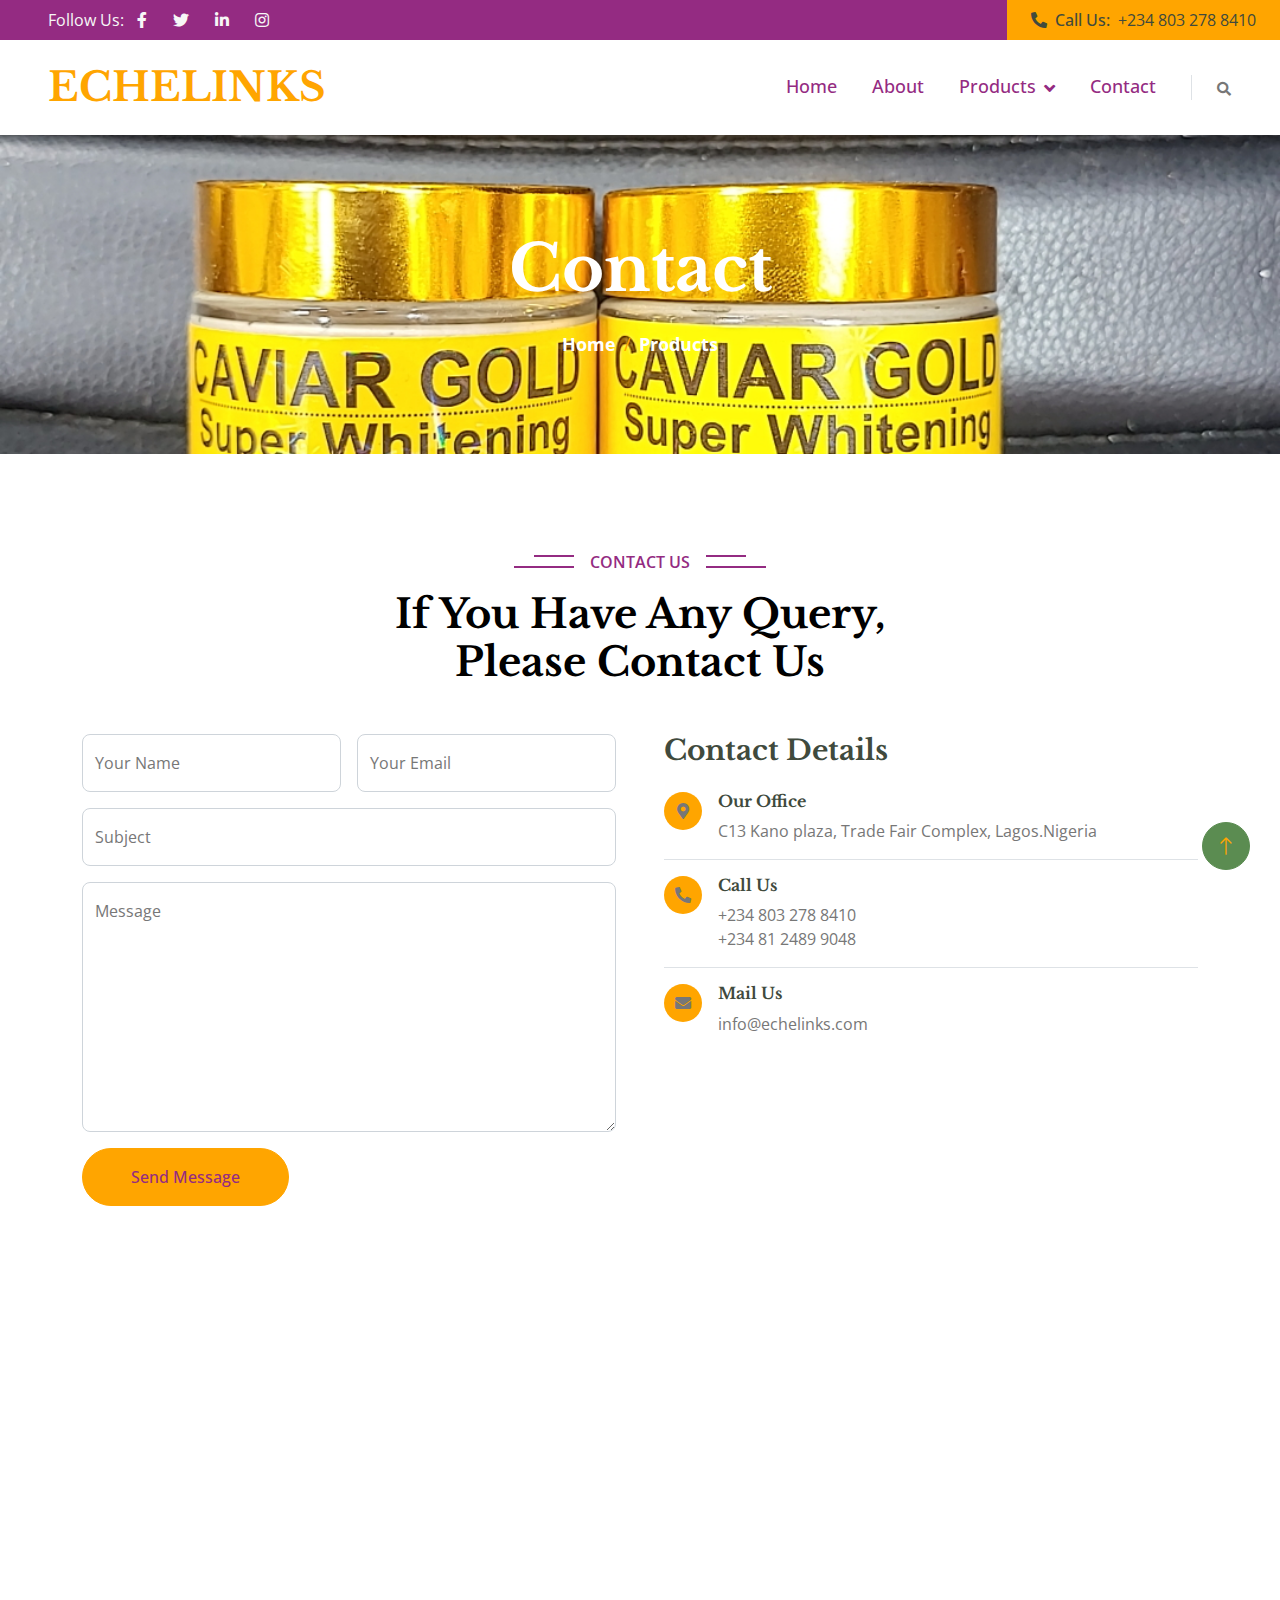
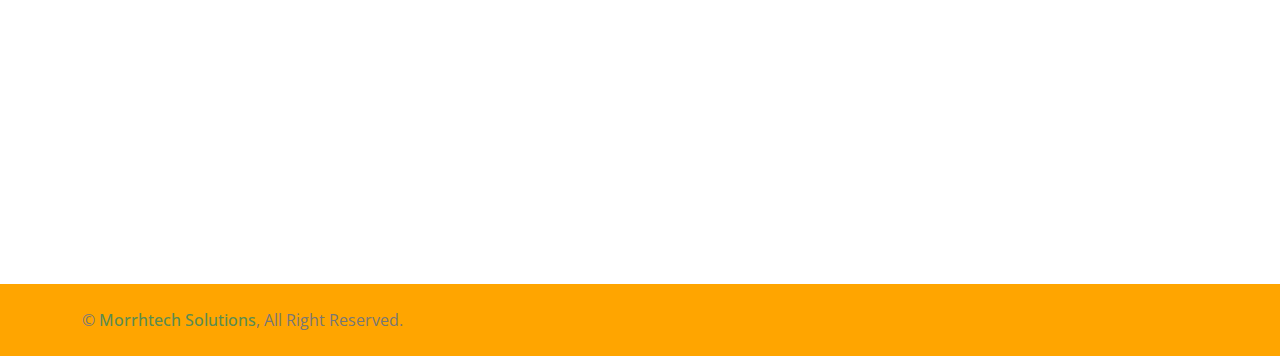
<file: contact.html>
<!DOCTYPE html>
<html lang="en"><head>
  <meta charset="utf-8">
  <title>Echelinks Nigeria Limited</title>
  <meta content="width=device-width, initial-scale=1.0" name="viewport">
  <meta content="" name="keywords">
  <meta content="" name="description">

  <!-- Favicon -->
  <link href="img/favicon.ico" rel="icon">

  <!-- Google Web Fonts -->
  <link rel="preconnect" href="https://fonts.googleapis.com">
  <link rel="preconnect" href="https://fonts.gstatic.com" crossorigin>
  <link
    href="https://fonts.googleapis.com/css2?family=Libre+Baskerville:wght@700&family=Open+Sans:wght@400;500;600&display=swap"
    rel="stylesheet">

  <!-- Icon Font Stylesheet -->
  <link href="https://cdnjs.cloudflare.com/ajax/libs/font-awesome/5.10.0/css/all.min.css" rel="stylesheet">
  <link href="https://cdn.jsdelivr.net/npm/bootstrap-icons@1.4.1/font/bootstrap-icons.css" rel="stylesheet">

  <!-- Libraries Stylesheet -->
  <link href="lib/animate/animate.min.css" rel="stylesheet">
  <link href="lib/owlcarousel/assets/owl.carousel.min.css" rel="stylesheet">
  <link href="lib/lightbox/css/lightbox.min.css" rel="stylesheet">

  <!-- Customized Bootstrap Stylesheet -->
  <link href="css/bootstrap.min.css" rel="stylesheet">

  <!-- Template Stylesheet -->
  <link href="css/style.css" rel="stylesheet">
</head>


<body>
  <!-- Spinner Start -->
  <div id="spinner" class="show bg-white position-fixed translate-middle w-100 vh-100 top-50 start-50 d-flex align-items-center justify-content-center">
      <div class="spinner-border text-primary" role="status" style="width: 3rem; height: 3rem;"></div>
  </div>
  <!-- Spinner End -->


  <!-- Topbar Start -->
  <div class="container-fluid bg-dark px-0" style="background-color: #942b82;">
      <div class="row g-0 d-none d-lg-flex">
          <div class="col-lg-6 ps-5 text-start" style="background-color: #942b82;">
              <div class="h-100 d-inline-flex align-items-center text-light">
                  <span>Follow Us:</span>
                  <a class="btn btn-link text-light" href=""><i class="fab fa-facebook-f"></i></a>
                  <a class="btn btn-link text-light" href=""><i class="fab fa-twitter"></i></a>
                  <a class="btn btn-link text-light" href=""><i class="fab fa-linkedin-in"></i></a>
                  <a class="btn btn-link text-light" href="http://Instagram.com/cosmetics_villa_whole_sales_"><i class="fab fa-instagram"></i></a>
              </div>
          </div>
          <div class="col-lg-6 text-end" style="background-color: #942b82;">
              <div class="h-100 bg-secondary d-inline-flex align-items-center text-dark py-2 px-4" style="background-color: orange;">
                  <span class="me-2 fw-semi-bold" style="background-color: orange"><i class="fa fa-phone-alt me-2"></i>Call Us:</span>
                  <span style="background-color: ornage">+234 803 278 8410</span>
              </div>
          </div>
      </div>
  </div>
  <!-- Topbar End -->


  <!-- Navbar Start -->
  <nav class="navbar navbar-expand-lg bg-white navbar-light sticky-top px-4 px-lg-5">
      <a href="index.html" class="navbar-brand d-flex align-items-center">
          <h1 class="m-0" style="color: orange;">ECHELINKS</h1>
      </a>
      <button type="button" class="navbar-toggler me-0" data-bs-toggle="collapse" data-bs-target="#navbarCollapse">
          <span class="navbar-toggler-icon"></span>
      </button>
      <div class="collapse navbar-collapse" id="navbarCollapse">
          <div class="navbar-nav ms-auto p-4 p-lg-0">
              <a href="index.html" class="nav-item nav-link active">Home</a>
              <a href="about.html" class="nav-item nav-link">About</a>
              <div class="nav-item dropdown">
                  <a href="#" class="nav-link dropdown-toggle" data-bs-toggle="dropdown">Products</a>
                  <div class="dropdown-menu bg-light m-0">
                      <a href="whitening_body_cream.html" class="dropdown-item">Whitening Body Cream</a>
                      <a href="face_whitening_serum.html" class="dropdown-item">Face Whitening Serum</a>
                      <a href="facial_cream.html" class="dropdown-item">Facial Cream</a>
                      <a href="whitening_shower_gel.html" class="dropdown-item">Whitening Shower Gels</a>
                      <a href="tablet_soap.html" class="dropdown-item">Tablet Soap</a>
                      <!-- <a href="404.html" class="dropdown-item">Skin Whitening Teas and Body</a> -->
                      <a href="body_enhancement.html" class="dropdown-item">Enhancement Supplements</a>
                  </div>
              </div>
              <a href="contact.html" class="nav-item nav-link">Contact</a>
          </div>
          <div class="border-start ps-4 d-none d-lg-block">
              <button type="button" class="btn btn-sm p-0"><i class="fa fa-search"></i></button>
          </div>
      </div>
  </nav>
  <!-- Navbar End -->


    <!-- Page Header Start -->
    <div class="container-fluid page-header py-5 mb-5 wow fadeIn" data-wow-delay="0.1s">
        <div class="container text-center py-5">
            <h1 class="display-3 text-white mb-4 animated slideInDown">Contact</h1>
            <nav aria-label="breadcrumb animated slideInDown">
                <ol class="breadcrumb justify-content-center mb-0">
                    <li class="breadcrumb-item" ><a href="#" style="color: white; font-weight: bold;">Home</a></li>
                    <li class="breadcrumb-item"><a href="#" style="color: white; font-weight: bold;">Products</a></li>
                </ol>
            </nav>
        </div>
    </div>
    <!-- Page Header End -->


    <!-- Contact Start -->
    <div class="container-xxl py-5">
        <div class="container">
            <div class="text-center mx-auto wow fadeInUp" data-wow-delay="0.1s" style="max-width: 500px;">
                <p class="section-title bg-white text-center text-primary px-3">Contact Us</p>
                <h1 class="mb-5" style="color: black;">If You Have Any Query, Please Contact Us</h1>
            </div>
            <div class="row g-5">
                <div class="col-lg-6 wow fadeInUp" data-wow-delay="0.1s">
                    
                    <form>
                        <div class="row g-3">
                            <div class="col-md-6">
                                <div class="form-floating">
                                    <input type="text" class="form-control" id="name" placeholder="Your Name">
                                    <label for="name">Your Name</label>
                                </div>
                            </div>
                            <div class="col-md-6">
                                <div class="form-floating">
                                    <input type="email" class="form-control" id="email" placeholder="Your Email">
                                    <label for="email">Your Email</label>
                                </div>
                            </div>
                            <div class="col-12">
                                <div class="form-floating">
                                    <input type="text" class="form-control" id="subject" placeholder="Subject">
                                    <label for="subject">Subject</label>
                                </div>
                            </div>
                            <div class="col-12">
                                <div class="form-floating">
                                    <textarea class="form-control" placeholder="Leave a message here" id="message" style="height: 250px"></textarea>
                                    <label for="message">Message</label>
                                </div>
                            </div>
                            <div class="col-12">
                                <button class="btn btn-secondary rounded-pill py-3 px-5" type="submit">Send Message</button>
                            </div>
                        </div>
                    </form>
                </div>
                <div class="col-lg-6 wow fadeInUp" data-wow-delay="0.5s">
                    <h3 class="mb-4">Contact Details</h3>
                    <div class="d-flex border-bottom pb-3 mb-3">
                        <div class="flex-shrink-0 btn-square bg-secondary rounded-circle">
                            <i class="fa fa-map-marker-alt text-body"></i>
                        </div>
                        <div class="ms-3">
                            <h6>Our Office</h6>
                            <span>C13 Kano plaza, Trade Fair
                              Complex, Lagos.Nigeria</span>
                        </div>
                    </div>
                    <div class="d-flex border-bottom pb-3 mb-3">
                        <div class="flex-shrink-0 btn-square bg-secondary rounded-circle">
                            <i class="fa fa-phone-alt text-body"></i>
                        </div>
                        <div class="ms-3">
                            <h6>Call Us</h6>
                            <span>+234 803 278 8410 <br> +234 81 2489 9048</span>
                        </div>
                    </div>
                    <div class="d-flex border-bottom-0 pb-3 mb-3">
                        <div class="flex-shrink-0 btn-square bg-secondary rounded-circle">
                            <i class="fa fa-envelope text-body"></i>
                        </div>
                        <div class="ms-3">
                            <h6>Mail Us</h6>
                            <span>info@echelinks.com</span>
                        </div>
                    </div>

                    <iframe class="w-100 rounded"
                    src="https://goo.gl/maps/nabq2tWS7LgaBd2t8"
                    frameborder="0" style="min-height: 300px; border:0;" allowfullscreen="" aria-hidden="false"
                    tabindex="0"></iframe>
                </div>
            </div>
        </div>
    </div>
    <!-- Contact End -->


    <!-- Footer Start -->
    <div class="container-fluid bg-dark footer mt-5 py-5 wow fadeIn" data-wow-delay="0.1s" style="background-color: #942b82;">
        <div class="container py-5">
            <div class="row g-5">
                <div class="col-lg-3 col-md-6">
                    <h5 class="text-white mb-4">Our Office</h5>
                    <p class="mb-2"><i class="fa fa-map-marker-alt me-3"></i>C13 Kano plaza, Trade Fair
                      Complex, Lagos. Nigeria.</p>
                    <p class="mb-2"><i class="fa fa-phone-alt me-3"></i>+234 803 278 8410</p>
                    <p class="mb-2"><i class="fa fa-envelope me-3"></i>info@echelinks.com</p>
                    <div class="d-flex pt-3">
                        <a class="btn btn-square btn-secondary rounded-circle me-2" href=""><i class="fab fa-twitter"></i></a>
                        <a class="btn btn-square btn-secondary rounded-circle me-2" href=""><i class="fab fa-facebook-f"></i></a>
                        <a class="btn btn-square btn-secondary rounded-circle me-2" href=""><i class="fab fa-youtube"></i></a>
                        <a class="btn btn-square btn-secondary rounded-circle me-2" href=""><i class="fab fa-linkedin-in"></i></a>
                    </div>
                </div>
                <div class="col-lg-3 col-md-6">
                    <h5 class="text-white mb-4">Quick Links</h5>
                    <a class="btn btn-link" href="./about.html">About Us</a>
                    <a class="btn btn-link" href="./contact.html">Contact Us</a>
                    <a class="btn btn-link" href="./product.html">Our Products</a>
                    <a class="btn btn-link" href="./contact.html">Support</a>
                </div>
                <div class="col-lg-3 col-md-6">
                    <h5 class="text-white mb-4">Business Hours</h5>
                    <p class="mb-1">Monday - Friday</p>
                    <h6 class="text-light">08:00 am - 06:00 pm</h6>
                    <p class="mb-1">Saturday</p>
                    <h6 class="text-light">08:00 am - 06:00 pm</h6>
                    <p class="mb-1">Sunday</p>
                    <h6 class="text-light">Closed</h6>
                </div>
                <!-- <div class="col-lg-3 col-md-6">
                    <h5 class="text-white mb-4">Newsletter</h5>
                    <p>Dolor amet sit justo amet elitr clita ipsum elitr est.</p>
                    <div class="position-relative w-100">
                        <input class="form-control bg-transparent w-100 py-3 ps-4 pe-5" type="text" placeholder="Your email">
                        <button type="button" class="btn btn-secondary py-2 position-absolute top-0 end-0 mt-2 me-2">SignUp</button>
                    </div>
                </div> -->
            </div>
        </div>
    </div>
    <!-- Footer End -->


    <!-- Copyright Start -->
    <div class="container-fluid bg-secondary text-body copyright py-4">
        <div class="container">
            <div class="row">
                <div class="col-md-6 text-center text-md-start mb-3 mb-md-0">
                    &copy; <a class="fw-semi-bold" href="#">Morrhtech Solutions</a>, All Right Reserved.
                </div>
                <div class="col-md-6 text-center text-md-end">
                    <!--/*** This template is free as long as you keep the footer author’s credit link/attribution link/backlink. If you'd like to use the template without the footer author’s credit link/attribution link/backlink, you can purchase the Credit Removal License from "https://htmlcodex.com/credit-removal". Thank you for your support. ***/-->
                    <!-- Designed By <a class="fw-semi-bold" href="https://htmlcodex.com">HTML Codex</a> -->
                </div>
            </div>
        </div>
    </div>
    <!-- Copyright End -->


    <!-- Back to Top -->
    <a href="#" class="btn btn-lg btn-primary btn-lg-square rounded-circle back-to-top"><i class="bi bi-arrow-up"></i></a>


    <!-- JavaScript Libraries -->
    <script src="https://code.jquery.com/jquery-3.4.1.min.js"></script>
    <script src="https://cdn.jsdelivr.net/npm/bootstrap@5.0.0/dist/js/bootstrap.bundle.min.js"></script>
    <script src="lib/wow/wow.min.js"></script>
    <script src="lib/easing/easing.min.js"></script>
    <script src="lib/waypoints/waypoints.min.js"></script>
    <script src="lib/owlcarousel/owl.carousel.min.js"></script>
    <script src="lib/counterup/counterup.min.js"></script>
    <script src="lib/parallax/parallax.min.js"></script>
    <script src="lib/lightbox/js/lightbox.min.js"></script>

    <!-- Template Javascript -->
    <script src="js/main.js"></script>
</body>

</html>
</file>
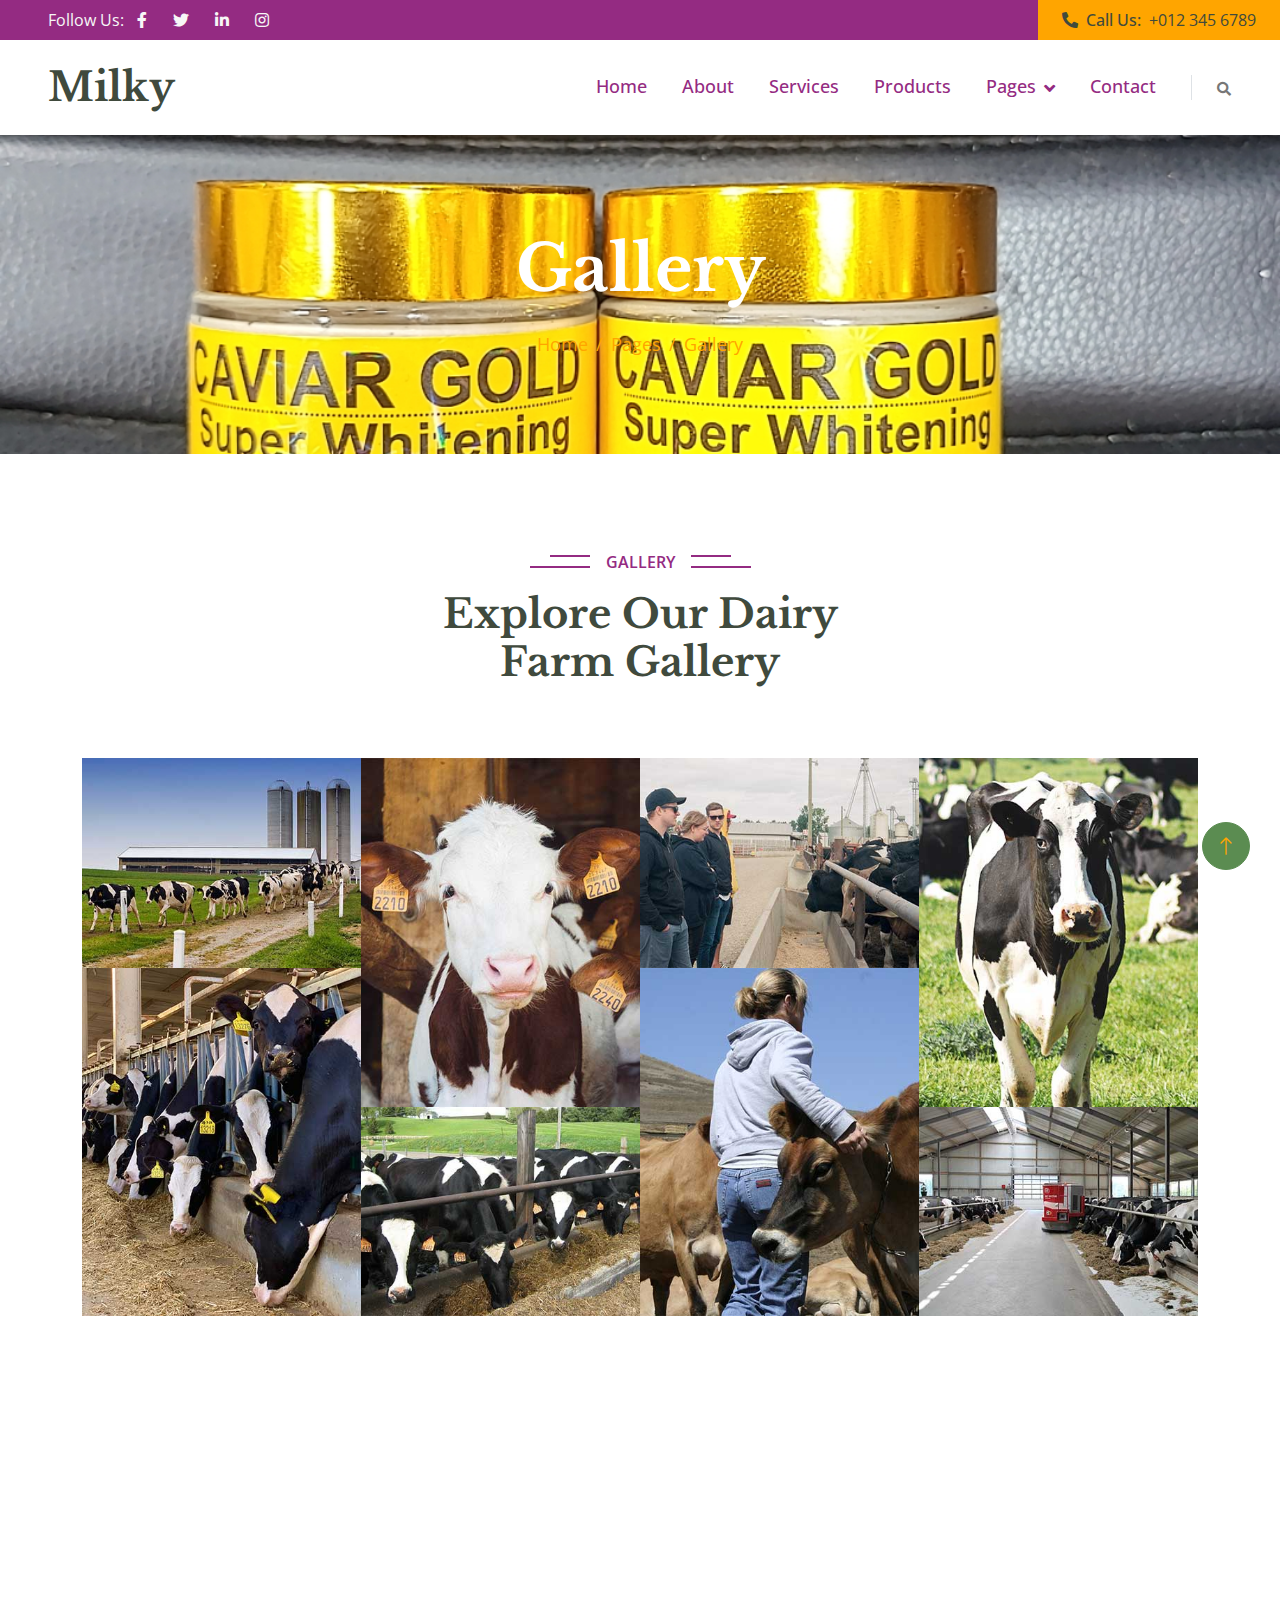
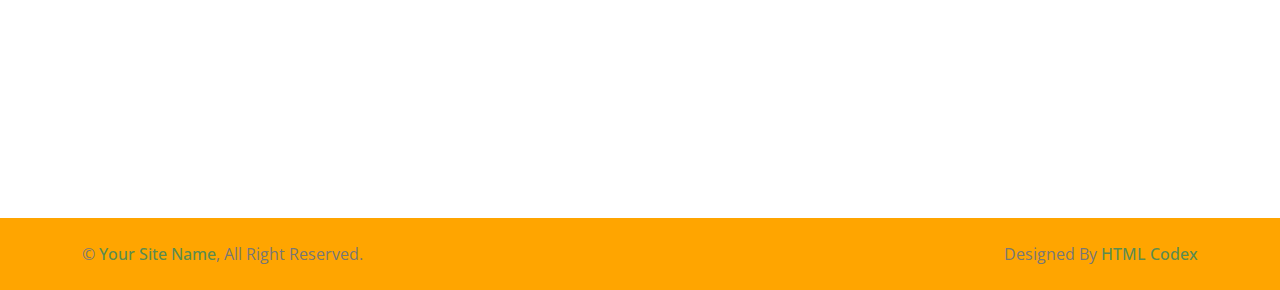
<file: gallery.html>
<!DOCTYPE html>
<html lang="en">

<head>
    <meta charset="utf-8">
    <title>Milky - Dairy Website Template</title>
    <meta content="width=device-width, initial-scale=1.0" name="viewport">
    <meta content="" name="keywords">
    <meta content="" name="description">

    <!-- Favicon -->
    <link href="img/favicon.ico" rel="icon">

    <!-- Google Web Fonts -->
    <link rel="preconnect" href="https://fonts.googleapis.com">
    <link rel="preconnect" href="https://fonts.gstatic.com" crossorigin>
    <link href="https://fonts.googleapis.com/css2?family=Libre+Baskerville:wght@700&family=Open+Sans:wght@400;500;600&display=swap" rel="stylesheet">   

    <!-- Icon Font Stylesheet -->
    <link href="https://cdnjs.cloudflare.com/ajax/libs/font-awesome/5.10.0/css/all.min.css" rel="stylesheet">
    <link href="https://cdn.jsdelivr.net/npm/bootstrap-icons@1.4.1/font/bootstrap-icons.css" rel="stylesheet">

    <!-- Libraries Stylesheet -->
    <link href="lib/animate/animate.min.css" rel="stylesheet">
    <link href="lib/owlcarousel/assets/owl.carousel.min.css" rel="stylesheet">
    <link href="lib/lightbox/css/lightbox.min.css" rel="stylesheet">

    <!-- Customized Bootstrap Stylesheet -->
    <link href="css/bootstrap.min.css" rel="stylesheet">

    <!-- Template Stylesheet -->
    <link href="css/style.css" rel="stylesheet">
</head>

<body>
    <!-- Spinner Start -->
    <div id="spinner" class="show bg-white position-fixed translate-middle w-100 vh-100 top-50 start-50 d-flex align-items-center justify-content-center">
        <div class="spinner-border text-primary" role="status" style="width: 3rem; height: 3rem;"></div>
    </div>
    <!-- Spinner End -->


    <!-- Topbar Start -->
    <div class="container-fluid bg-dark px-0">
        <div class="row g-0 d-none d-lg-flex">
            <div class="col-lg-6 ps-5 text-start">
                <div class="h-100 d-inline-flex align-items-center text-light">
                    <span>Follow Us:</span>
                    <a class="btn btn-link text-light" href=""><i class="fab fa-facebook-f"></i></a>
                    <a class="btn btn-link text-light" href=""><i class="fab fa-twitter"></i></a>
                    <a class="btn btn-link text-light" href=""><i class="fab fa-linkedin-in"></i></a>
                    <a class="btn btn-link text-light" href=""><i class="fab fa-instagram"></i></a>
                </div>
            </div>
            <div class="col-lg-6 text-end">
                <div class="h-100 bg-secondary d-inline-flex align-items-center text-dark py-2 px-4">
                    <span class="me-2 fw-semi-bold"><i class="fa fa-phone-alt me-2"></i>Call Us:</span>
                    <span>+012 345 6789</span>
                </div>
            </div>
        </div>
    </div>
    <!-- Topbar End -->


    <!-- Navbar Start -->
    <nav class="navbar navbar-expand-lg bg-white navbar-light sticky-top px-4 px-lg-5">
        <a href="index.html" class="navbar-brand d-flex align-items-center">
            <h1 class="m-0">Milky</h1>
        </a>
        <button type="button" class="navbar-toggler me-0" data-bs-toggle="collapse" data-bs-target="#navbarCollapse">
            <span class="navbar-toggler-icon"></span>
        </button>
        <div class="collapse navbar-collapse" id="navbarCollapse">
            <div class="navbar-nav ms-auto p-4 p-lg-0">
                <a href="index.html" class="nav-item nav-link">Home</a>
                <a href="about.html" class="nav-item nav-link">About</a>
                <a href="service.html" class="nav-item nav-link">Services</a>
                <a href="product.html" class="nav-item nav-link">Products</a>
                <div class="nav-item dropdown">
                    <a href="#" class="nav-link dropdown-toggle active" data-bs-toggle="dropdown">Pages</a>
                    <div class="dropdown-menu bg-light m-0">
                        <a href="gallery.html" class="dropdown-item active">Gallery</a>
                        <a href="feature.html" class="dropdown-item">Features</a>
                        <a href="team.html" class="dropdown-item">Our Team</a>
                        <a href="testimonial.html" class="dropdown-item">Testimonial</a>
                        <a href="404.html" class="dropdown-item">404 Page</a>
                    </div>
                </div>
                <a href="contact.html" class="nav-item nav-link">Contact</a>
            </div>
            <div class="border-start ps-4 d-none d-lg-block">
                <button type="button" class="btn btn-sm p-0"><i class="fa fa-search"></i></button>
            </div>
        </div>
    </nav>
    <!-- Navbar End -->


    <!-- Page Header Start -->
    <div class="container-fluid page-header py-5 mb-5 wow fadeIn" data-wow-delay="0.1s">
        <div class="container text-center py-5">
            <h1 class="display-3 text-white mb-4 animated slideInDown">Gallery</h1>
            <nav aria-label="breadcrumb animated slideInDown">
                <ol class="breadcrumb justify-content-center mb-0">
                    <li class="breadcrumb-item"><a href="#">Home</a></li>
                    <li class="breadcrumb-item"><a href="#">Pages</a></li>
                    <li class="breadcrumb-item active" aria-current="page">Gallery</li>
                </ol>
            </nav>
        </div>
    </div>
    <!-- Page Header End -->


    <!-- Gallery Start -->
    <div class="container-xxl py-5">
        <div class="container">
            <div class="text-center mx-auto pb-4 wow fadeInUp" data-wow-delay="0.1s" style="max-width: 500px;">
                <p class="section-title bg-white text-center text-primary px-3">Gallery</p>
                <h1 class="mb-5">Explore Our Dairy Farm Gallery</h1>
            </div>
            <div class="row g-0">
                <div class="col-lg-3 col-md-6 wow fadeInUp" data-wow-delay="0.1s">
                    <div class="row g-0">
                        <div class="col-12">
                            <a class="d-block" href="img/gallery-5.jpg" data-lightbox="gallery">
                                <img class="img-fluid" src="img/gallery-5.jpg" alt="">
                            </a>
                        </div>
                        <div class="col-12">
                            <a class="d-block" href="img/gallery-1.jpg" data-lightbox="gallery">
                                <img class="img-fluid" src="img/gallery-1.jpg" alt="">
                            </a>
                        </div>
                    </div>
                </div>
                <div class="col-lg-3 col-md-6 wow fadeInUp" data-wow-delay="0.3s">
                    <div class="row g-0">
                        <div class="col-12">
                            <a class="d-block" href="img/gallery-2.jpg" data-lightbox="gallery">
                                <img class="img-fluid" src="img/gallery-2.jpg" alt="">
                            </a>
                        </div>
                        <div class="col-12">
                            <a class="d-block" href="img/gallery-6.jpg" data-lightbox="gallery">
                                <img class="img-fluid" src="img/gallery-6.jpg" alt="">
                            </a>
                        </div>
                    </div>
                </div>
                <div class="col-lg-3 col-md-6 wow fadeInUp" data-wow-delay="0.5s">
                    <div class="row g-0">
                        <div class="col-12">
                            <a class="d-block" href="img/gallery-7.jpg" data-lightbox="gallery">
                                <img class="img-fluid" src="img/gallery-7.jpg" alt="">
                            </a>
                        </div>
                        <div class="col-12">
                            <a class="d-block" href="img/gallery-3.jpg" data-lightbox="gallery">
                                <img class="img-fluid" src="img/gallery-3.jpg" alt="">
                            </a>
                        </div>
                    </div>
                </div>
                <div class="col-lg-3 col-md-6 wow fadeInUp" data-wow-delay="0.7s">
                    <div class="row g-0">
                        <div class="col-12">
                            <a class="d-block" href="img/gallery-4.jpg" data-lightbox="gallery">
                                <img class="img-fluid" src="img/gallery-4.jpg" alt="">
                            </a>
                        </div>
                        <div class="col-12">
                            <a class="d-block" href="img/gallery-8.jpg" data-lightbox="gallery">
                                <img class="img-fluid" src="img/gallery-8.jpg" alt="">
                            </a>
                        </div>
                    </div>
                </div>
            </div>
        </div>
    </div>
    <!-- Gallery End -->


    <!-- Footer Start -->
    <div class="container-fluid bg-dark footer mt-5 py-5 wow fadeIn" data-wow-delay="0.1s">
        <div class="container py-5">
            <div class="row g-5">
                <div class="col-lg-3 col-md-6">
                    <h5 class="text-white mb-4">Our Office</h5>
                    <p class="mb-2"><i class="fa fa-map-marker-alt me-3"></i>123 Street, New York, USA</p>
                    <p class="mb-2"><i class="fa fa-phone-alt me-3"></i>+012 345 67890</p>
                    <p class="mb-2"><i class="fa fa-envelope me-3"></i>info@example.com</p>
                    <div class="d-flex pt-3">
                        <a class="btn btn-square btn-secondary rounded-circle me-2" href=""><i class="fab fa-twitter"></i></a>
                        <a class="btn btn-square btn-secondary rounded-circle me-2" href=""><i class="fab fa-facebook-f"></i></a>
                        <a class="btn btn-square btn-secondary rounded-circle me-2" href=""><i class="fab fa-youtube"></i></a>
                        <a class="btn btn-square btn-secondary rounded-circle me-2" href=""><i class="fab fa-linkedin-in"></i></a>
                    </div>
                </div>
                <div class="col-lg-3 col-md-6">
                    <h5 class="text-white mb-4">Quick Links</h5>
                    <a class="btn btn-link" href="">About Us</a>
                    <a class="btn btn-link" href="">Contact Us</a>
                    <a class="btn btn-link" href="">Our Services</a>
                    <a class="btn btn-link" href="">Terms & Condition</a>
                    <a class="btn btn-link" href="">Support</a>
                </div>
                <div class="col-lg-3 col-md-6">
                    <h5 class="text-white mb-4">Business Hours</h5>
                    <p class="mb-1">Monday - Friday</p>
                    <h6 class="text-light">09:00 am - 07:00 pm</h6>
                    <p class="mb-1">Saturday</p>
                    <h6 class="text-light">09:00 am - 12:00 pm</h6>
                    <p class="mb-1">Sunday</p>
                    <h6 class="text-light">Closed</h6>
                </div>
                <div class="col-lg-3 col-md-6">
                    <h5 class="text-white mb-4">Newsletter</h5>
                    <p>Dolor amet sit justo amet elitr clita ipsum elitr est.</p>
                    <div class="position-relative w-100">
                        <input class="form-control bg-transparent w-100 py-3 ps-4 pe-5" type="text" placeholder="Your email">
                        <button type="button" class="btn btn-secondary py-2 position-absolute top-0 end-0 mt-2 me-2">SignUp</button>
                    </div>
                </div>
            </div>
        </div>
    </div>
    <!-- Footer End -->


    <!-- Copyright Start -->
    <div class="container-fluid bg-secondary text-body copyright py-4">
        <div class="container">
            <div class="row">
                <div class="col-md-6 text-center text-md-start mb-3 mb-md-0">
                    &copy; <a class="fw-semi-bold" href="#">Your Site Name</a>, All Right Reserved.
                </div>
                <div class="col-md-6 text-center text-md-end">
                    <!--/*** This template is free as long as you keep the footer author’s credit link/attribution link/backlink. If you'd like to use the template without the footer author’s credit link/attribution link/backlink, you can purchase the Credit Removal License from "https://htmlcodex.com/credit-removal". Thank you for your support. ***/-->
                    Designed By <a class="fw-semi-bold" href="https://htmlcodex.com">HTML Codex</a>
                </div>
            </div>
        </div>
    </div>
    <!-- Copyright End -->


    <!-- Back to Top -->
    <a href="#" class="btn btn-lg btn-primary btn-lg-square rounded-circle back-to-top"><i class="bi bi-arrow-up"></i></a>


    <!-- JavaScript Libraries -->
    <script src="https://code.jquery.com/jquery-3.4.1.min.js"></script>
    <script src="https://cdn.jsdelivr.net/npm/bootstrap@5.0.0/dist/js/bootstrap.bundle.min.js"></script>
    <script src="lib/wow/wow.min.js"></script>
    <script src="lib/easing/easing.min.js"></script>
    <script src="lib/waypoints/waypoints.min.js"></script>
    <script src="lib/owlcarousel/owl.carousel.min.js"></script>
    <script src="lib/counterup/counterup.min.js"></script>
    <script src="lib/parallax/parallax.min.js"></script>
    <script src="lib/lightbox/js/lightbox.min.js"></script>

    <!-- Template Javascript -->
    <script src="js/main.js"></script>
</body>

</html>
</file>
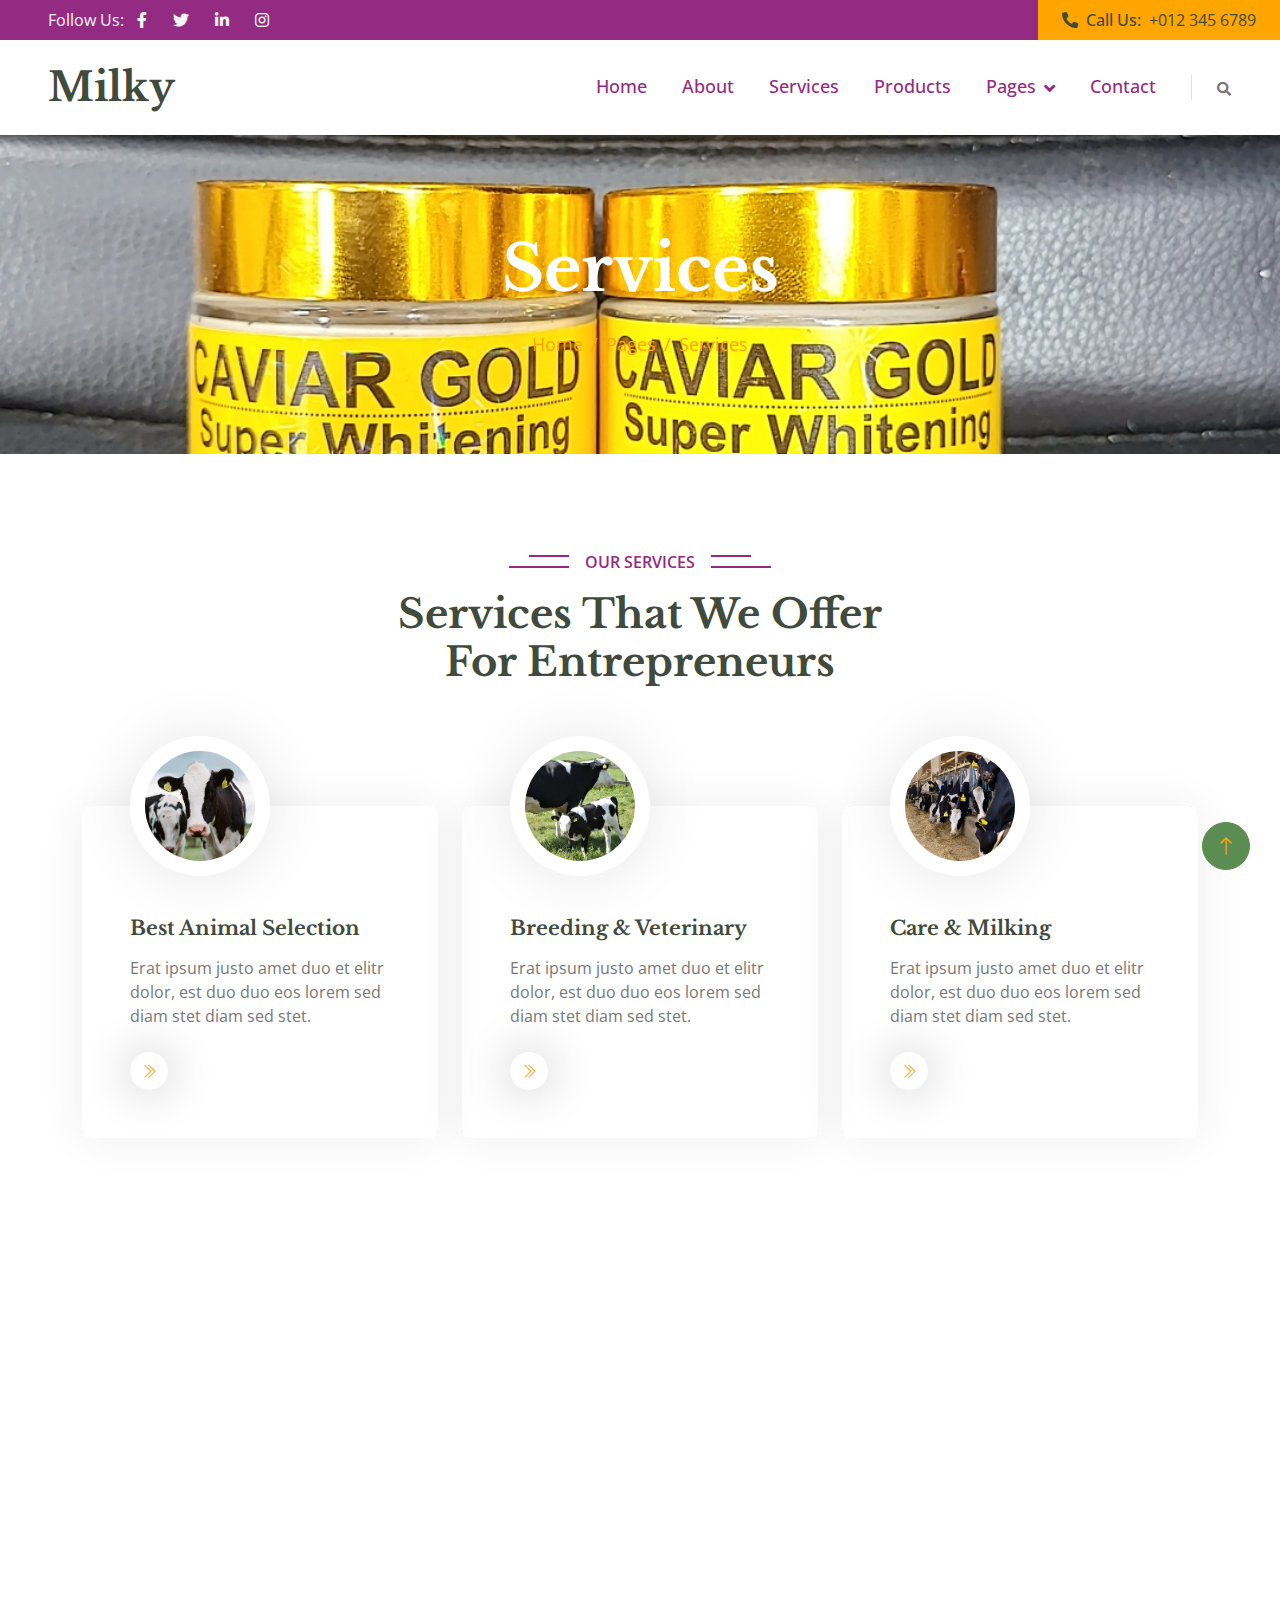
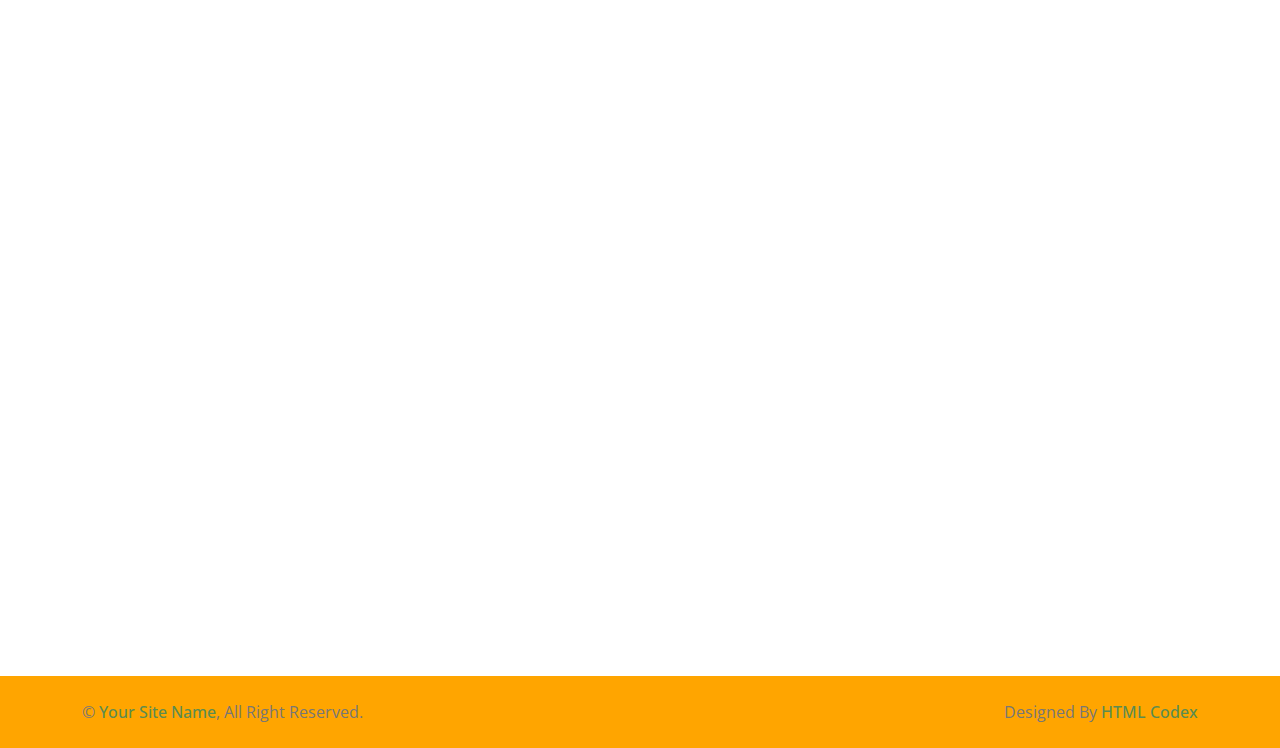
<file: service.html>
<!DOCTYPE html>
<html lang="en">

<head>
    <meta charset="utf-8">
    <title>Milky - Dairy Website Template</title>
    <meta content="width=device-width, initial-scale=1.0" name="viewport">
    <meta content="" name="keywords">
    <meta content="" name="description">

    <!-- Favicon -->
    <link href="img/favicon.ico" rel="icon">

    <!-- Google Web Fonts -->
    <link rel="preconnect" href="https://fonts.googleapis.com">
    <link rel="preconnect" href="https://fonts.gstatic.com" crossorigin>
    <link href="https://fonts.googleapis.com/css2?family=Libre+Baskerville:wght@700&family=Open+Sans:wght@400;500;600&display=swap" rel="stylesheet">   

    <!-- Icon Font Stylesheet -->
    <link href="https://cdnjs.cloudflare.com/ajax/libs/font-awesome/5.10.0/css/all.min.css" rel="stylesheet">
    <link href="https://cdn.jsdelivr.net/npm/bootstrap-icons@1.4.1/font/bootstrap-icons.css" rel="stylesheet">

    <!-- Libraries Stylesheet -->
    <link href="lib/animate/animate.min.css" rel="stylesheet">
    <link href="lib/owlcarousel/assets/owl.carousel.min.css" rel="stylesheet">
    <link href="lib/lightbox/css/lightbox.min.css" rel="stylesheet">

    <!-- Customized Bootstrap Stylesheet -->
    <link href="css/bootstrap.min.css" rel="stylesheet">

    <!-- Template Stylesheet -->
    <link href="css/style.css" rel="stylesheet">
</head>

<body>
    <!-- Spinner Start -->
    <div id="spinner" class="show bg-white position-fixed translate-middle w-100 vh-100 top-50 start-50 d-flex align-items-center justify-content-center">
        <div class="spinner-border text-primary" role="status" style="width: 3rem; height: 3rem;"></div>
    </div>
    <!-- Spinner End -->


    <!-- Topbar Start -->
    <div class="container-fluid bg-dark px-0">
        <div class="row g-0 d-none d-lg-flex">
            <div class="col-lg-6 ps-5 text-start">
                <div class="h-100 d-inline-flex align-items-center text-light">
                    <span>Follow Us:</span>
                    <a class="btn btn-link text-light" href=""><i class="fab fa-facebook-f"></i></a>
                    <a class="btn btn-link text-light" href=""><i class="fab fa-twitter"></i></a>
                    <a class="btn btn-link text-light" href=""><i class="fab fa-linkedin-in"></i></a>
                    <a class="btn btn-link text-light" href=""><i class="fab fa-instagram"></i></a>
                </div>
            </div>
            <div class="col-lg-6 text-end">
                <div class="h-100 bg-secondary d-inline-flex align-items-center text-dark py-2 px-4">
                    <span class="me-2 fw-semi-bold"><i class="fa fa-phone-alt me-2"></i>Call Us:</span>
                    <span>+012 345 6789</span>
                </div>
            </div>
        </div>
    </div>
    <!-- Topbar End -->


    <!-- Navbar Start -->
    <nav class="navbar navbar-expand-lg bg-white navbar-light sticky-top px-4 px-lg-5">
        <a href="index.html" class="navbar-brand d-flex align-items-center">
            <h1 class="m-0">Milky</h1>
        </a>
        <button type="button" class="navbar-toggler me-0" data-bs-toggle="collapse" data-bs-target="#navbarCollapse">
            <span class="navbar-toggler-icon"></span>
        </button>
        <div class="collapse navbar-collapse" id="navbarCollapse">
            <div class="navbar-nav ms-auto p-4 p-lg-0">
                <a href="index.html" class="nav-item nav-link">Home</a>
                <a href="about.html" class="nav-item nav-link">About</a>
                <a href="service.html" class="nav-item nav-link active">Services</a>
                <a href="product.html" class="nav-item nav-link">Products</a>
                <div class="nav-item dropdown">
                    <a href="#" class="nav-link dropdown-toggle" data-bs-toggle="dropdown">Pages</a>
                    <div class="dropdown-menu bg-light m-0">
                        <a href="gallery.html" class="dropdown-item">Gallery</a>
                        <a href="feature.html" class="dropdown-item">Features</a>
                        <a href="team.html" class="dropdown-item">Our Team</a>
                        <a href="testimonial.html" class="dropdown-item">Testimonial</a>
                        <a href="404.html" class="dropdown-item">404 Page</a>
                    </div>
                </div>
                <a href="contact.html" class="nav-item nav-link">Contact</a>
            </div>
            <div class="border-start ps-4 d-none d-lg-block">
                <button type="button" class="btn btn-sm p-0"><i class="fa fa-search"></i></button>
            </div>
        </div>
    </nav>
    <!-- Navbar End -->


    <!-- Page Header Start -->
    <div class="container-fluid page-header py-5 mb-5 wow fadeIn" data-wow-delay="0.1s">
        <div class="container text-center py-5">
            <h1 class="display-3 text-white mb-4 animated slideInDown">Services</h1>
            <nav aria-label="breadcrumb animated slideInDown">
                <ol class="breadcrumb justify-content-center mb-0">
                    <li class="breadcrumb-item"><a href="#">Home</a></li>
                    <li class="breadcrumb-item"><a href="#">Pages</a></li>
                    <li class="breadcrumb-item active" aria-current="page">Services</li>
                </ol>
            </nav>
        </div>
    </div>
    <!-- Page Header End -->


    <!-- Service Start -->
    <div class="container-xxl py-5">
        <div class="container">
            <div class="text-center mx-auto pb-4 wow fadeInUp" data-wow-delay="0.1s" style="max-width: 500px;">
                <p class="section-title bg-white text-center text-primary px-3">Our Services</p>
                <h1 class="mb-5">Services That We Offer For Entrepreneurs</h1>
            </div>
            <div class="row gy-5 gx-4">
                <div class="col-lg-4 col-md-6 pt-5 wow fadeInUp" data-wow-delay="0.1s">
                    <div class="service-item d-flex h-100">
                        <div class="service-img">
                            <img class="img-fluid" src="img/service-1.jpg" alt="">
                        </div>
                        <div class="service-text p-5 pt-0">
                            <div class="service-icon">
                                <img class="img-fluid rounded-circle" src="img/service-1.jpg" alt="">
                            </div>
                            <h5 class="mb-3">Best Animal Selection</h4>
                            <p class="mb-4">Erat ipsum justo amet duo et elitr dolor, est duo duo eos lorem sed diam stet diam sed stet.</p>
                            <a class="btn btn-square rounded-circle" href=""><i class="bi bi-chevron-double-right"></i></a>
                        </div>
                    </div>
                </div>
                <div class="col-lg-4 col-md-6 pt-5 wow fadeInUp" data-wow-delay="0.3s">
                    <div class="service-item d-flex h-100">
                        <div class="service-img">
                            <img class="img-fluid" src="img/service-2.jpg" alt="">
                        </div>
                        <div class="service-text p-5 pt-0">
                            <div class="service-icon">
                                <img class="img-fluid rounded-circle" src="img/service-2.jpg" alt="">
                            </div>
                            <h5 class="mb-3">Breeding & Veterinary</h5>
                            <p class="mb-4">Erat ipsum justo amet duo et elitr dolor, est duo duo eos lorem sed diam stet diam sed stet.</p>
                            <a class="btn btn-square rounded-circle" href=""><i class="bi bi-chevron-double-right"></i></a>
                        </div>
                    </div>
                </div>
                <div class="col-lg-4 col-md-6 pt-5 wow fadeInUp" data-wow-delay="0.5s">
                    <div class="service-item d-flex h-100">
                        <div class="service-img">
                            <img class="img-fluid" src="img/service-3.jpg" alt="">
                        </div>
                        <div class="service-text p-5 pt-0">
                            <div class="service-icon">
                                <img class="img-fluid rounded-circle" src="img/service-3.jpg" alt="">
                            </div>
                            <h5 class="mb-3">Care & Milking</h5>
                            <p class="mb-4">Erat ipsum justo amet duo et elitr dolor, est duo duo eos lorem sed diam stet diam sed stet.</p>
                            <a class="btn btn-square rounded-circle" href=""><i class="bi bi-chevron-double-right"></i></a>
                        </div>
                    </div>
                </div>
            </div>
        </div>
    </div>
    <!-- Service End -->


    <!-- Features Start -->
    <div class="container-xxl py-5">
        <div class="container">
            <div class="row g-5 align-items-center">
                <div class="col-lg-6 wow fadeInUp" data-wow-delay="0.1s">
                    <p class="section-title bg-white text-start text-primary pe-3">Why Us!</p>
                    <h1 class="mb-4">Few Reasons Why People Choosing Us!</h1>
                    <p class="mb-4">Tempor erat elitr rebum at clita. Diam dolor diam ipsum sit. Aliqu diam amet diam et eos. Clita erat ipsum et lorem et sit, sed stet lorem sit clita duo justo magna dolore erat amet</p>
                    <p><i class="fa fa-check text-primary me-3"></i>Justo magna erat amet</p>
                    <p><i class="fa fa-check text-primary me-3"></i>Aliqu diam amet diam et eos</p>
                    <p><i class="fa fa-check text-primary me-3"></i>Clita erat ipsum et lorem et sit</p>
                    <a class="btn btn-secondary rounded-pill py-3 px-5 mt-3" href="">Explore More</a>
                </div>
                <div class="col-lg-6">
                    <div class="rounded overflow-hidden">
                        <div class="row g-0">
                            <div class="col-sm-6 wow fadeIn" data-wow-delay="0.1s">
                                <div class="text-center bg-primary py-5 px-4">
                                    <img class="img-fluid mb-4" src="img/experience.png" alt="">
                                    <h1 class="display-6 text-white" data-toggle="counter-up">25</h1>
                                    <span class="fs-5 fw-semi-bold text-secondary">Years Experience</span>
                                </div>
                            </div>
                            <div class="col-sm-6 wow fadeIn" data-wow-delay="0.3s">
                                <div class="text-center bg-secondary py-5 px-4">
                                    <img class="img-fluid mb-4" src="img/award.png" alt="">
                                    <h1 class="display-6" data-toggle="counter-up">183</h1>
                                    <span class="fs-5 fw-semi-bold text-primary">Award Winning</span>
                                </div>
                            </div>
                            <div class="col-sm-6 wow fadeIn" data-wow-delay="0.5s">
                                <div class="text-center bg-secondary py-5 px-4">
                                    <img class="img-fluid mb-4" src="img/animal.png" alt="">
                                    <h1 class="display-6" data-toggle="counter-up">2619</h1>
                                    <span class="fs-5 fw-semi-bold text-primary">Total Animals</span>
                                </div>
                            </div>
                            <div class="col-sm-6 wow fadeIn" data-wow-delay="0.7s">
                                <div class="text-center bg-primary py-5 px-4">
                                    <img class="img-fluid mb-4" src="img/client.png" alt="">
                                    <h1 class="display-6 text-white" data-toggle="counter-up">51940</h1>
                                    <span class="fs-5 fw-semi-bold text-secondary">Happy Clients</span>
                                </div>
                            </div>
                        </div>
                    </div>
                </div>
            </div>
        </div>
    </div>
    <!-- Features End -->


    <!-- Footer Start -->
    <div class="container-fluid bg-dark footer mt-5 py-5 wow fadeIn" data-wow-delay="0.1s">
        <div class="container py-5">
            <div class="row g-5">
                <div class="col-lg-3 col-md-6">
                    <h5 class="text-white mb-4">Our Office</h5>
                    <p class="mb-2"><i class="fa fa-map-marker-alt me-3"></i>123 Street, New York, USA</p>
                    <p class="mb-2"><i class="fa fa-phone-alt me-3"></i>+012 345 67890</p>
                    <p class="mb-2"><i class="fa fa-envelope me-3"></i>info@example.com</p>
                    <div class="d-flex pt-3">
                        <a class="btn btn-square btn-secondary rounded-circle me-2" href=""><i class="fab fa-twitter"></i></a>
                        <a class="btn btn-square btn-secondary rounded-circle me-2" href=""><i class="fab fa-facebook-f"></i></a>
                        <a class="btn btn-square btn-secondary rounded-circle me-2" href=""><i class="fab fa-youtube"></i></a>
                        <a class="btn btn-square btn-secondary rounded-circle me-2" href=""><i class="fab fa-linkedin-in"></i></a>
                    </div>
                </div>
                <div class="col-lg-3 col-md-6">
                    <h5 class="text-white mb-4">Quick Links</h5>
                    <a class="btn btn-link" href="">About Us</a>
                    <a class="btn btn-link" href="">Contact Us</a>
                    <a class="btn btn-link" href="">Our Services</a>
                    <a class="btn btn-link" href="">Terms & Condition</a>
                    <a class="btn btn-link" href="">Support</a>
                </div>
                <div class="col-lg-3 col-md-6">
                    <h5 class="text-white mb-4">Business Hours</h5>
                    <p class="mb-1">Monday - Friday</p>
                    <h6 class="text-light">09:00 am - 07:00 pm</h6>
                    <p class="mb-1">Saturday</p>
                    <h6 class="text-light">09:00 am - 12:00 pm</h6>
                    <p class="mb-1">Sunday</p>
                    <h6 class="text-light">Closed</h6>
                </div>
                <div class="col-lg-3 col-md-6">
                    <h5 class="text-white mb-4">Newsletter</h5>
                    <p>Dolor amet sit justo amet elitr clita ipsum elitr est.</p>
                    <div class="position-relative w-100">
                        <input class="form-control bg-transparent w-100 py-3 ps-4 pe-5" type="text" placeholder="Your email">
                        <button type="button" class="btn btn-secondary py-2 position-absolute top-0 end-0 mt-2 me-2">SignUp</button>
                    </div>
                </div>
            </div>
        </div>
    </div>
    <!-- Footer End -->


    <!-- Copyright Start -->
    <div class="container-fluid bg-secondary text-body copyright py-4">
        <div class="container">
            <div class="row">
                <div class="col-md-6 text-center text-md-start mb-3 mb-md-0">
                    &copy; <a class="fw-semi-bold" href="#">Your Site Name</a>, All Right Reserved.
                </div>
                <div class="col-md-6 text-center text-md-end">
                    <!--/*** This template is free as long as you keep the footer author’s credit link/attribution link/backlink. If you'd like to use the template without the footer author’s credit link/attribution link/backlink, you can purchase the Credit Removal License from "https://htmlcodex.com/credit-removal". Thank you for your support. ***/-->
                    Designed By <a class="fw-semi-bold" href="https://htmlcodex.com">HTML Codex</a>
                </div>
            </div>
        </div>
    </div>
    <!-- Copyright End -->


    <!-- Back to Top -->
    <a href="#" class="btn btn-lg btn-primary btn-lg-square rounded-circle back-to-top"><i class="bi bi-arrow-up"></i></a>


    <!-- JavaScript Libraries -->
    <script src="https://code.jquery.com/jquery-3.4.1.min.js"></script>
    <script src="https://cdn.jsdelivr.net/npm/bootstrap@5.0.0/dist/js/bootstrap.bundle.min.js"></script>
    <script src="lib/wow/wow.min.js"></script>
    <script src="lib/easing/easing.min.js"></script>
    <script src="lib/waypoints/waypoints.min.js"></script>
    <script src="lib/owlcarousel/owl.carousel.min.js"></script>
    <script src="lib/counterup/counterup.min.js"></script>
    <script src="lib/parallax/parallax.min.js"></script>
    <script src="lib/lightbox/js/lightbox.min.js"></script>

    <!-- Template Javascript -->
    <script src="js/main.js"></script>
</body>

</html>
</file>
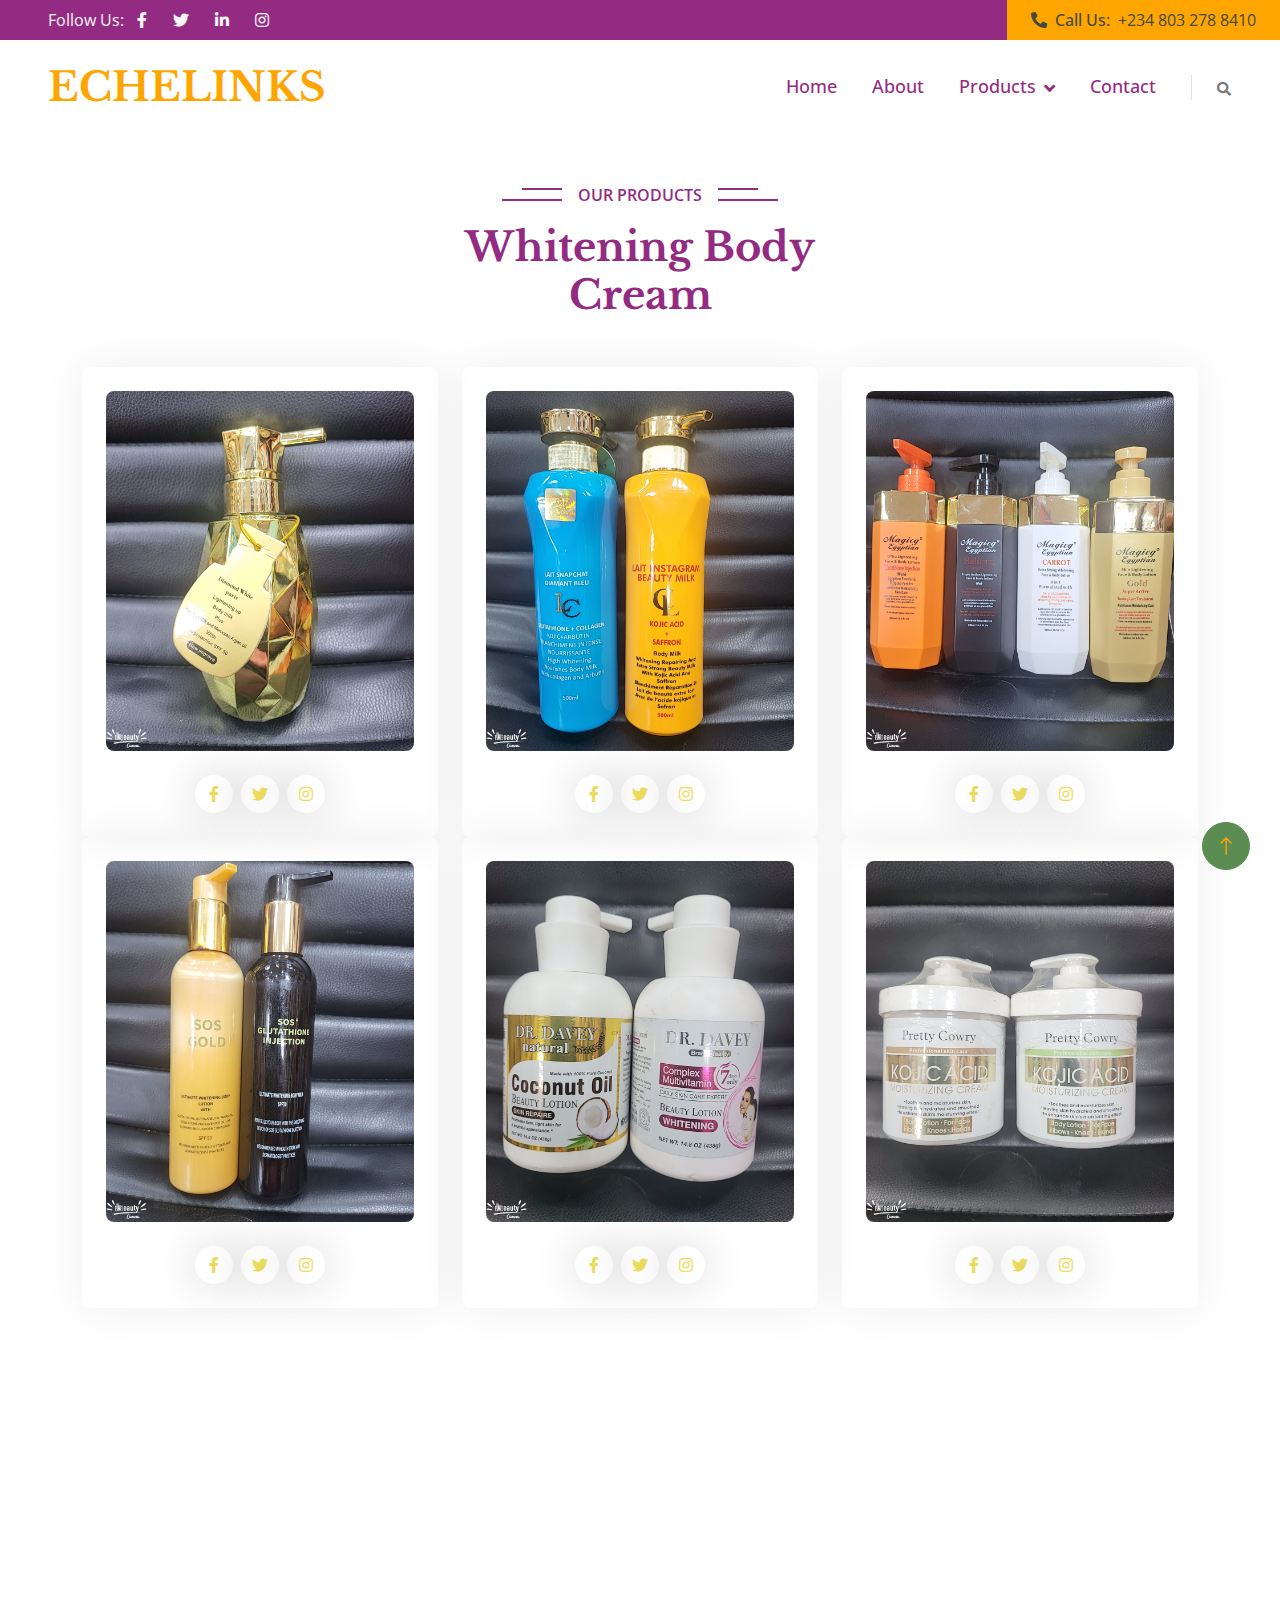
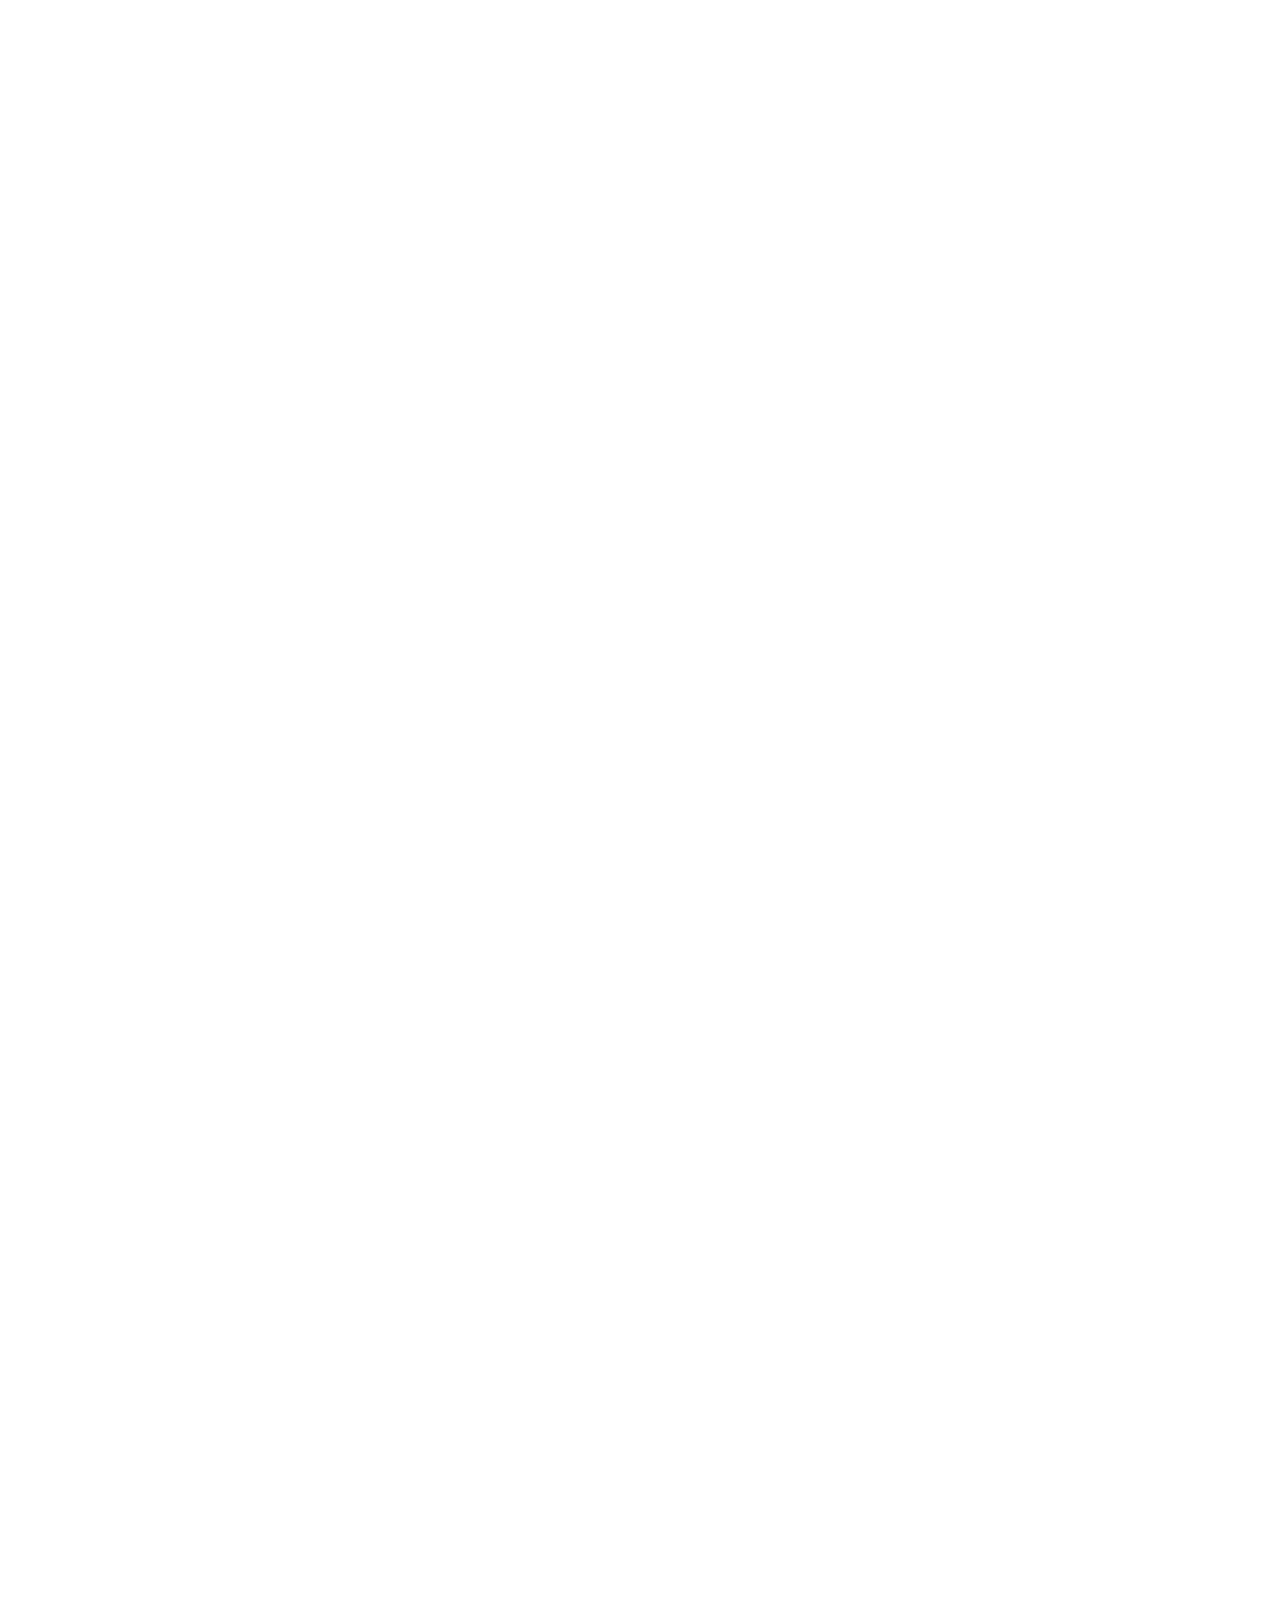
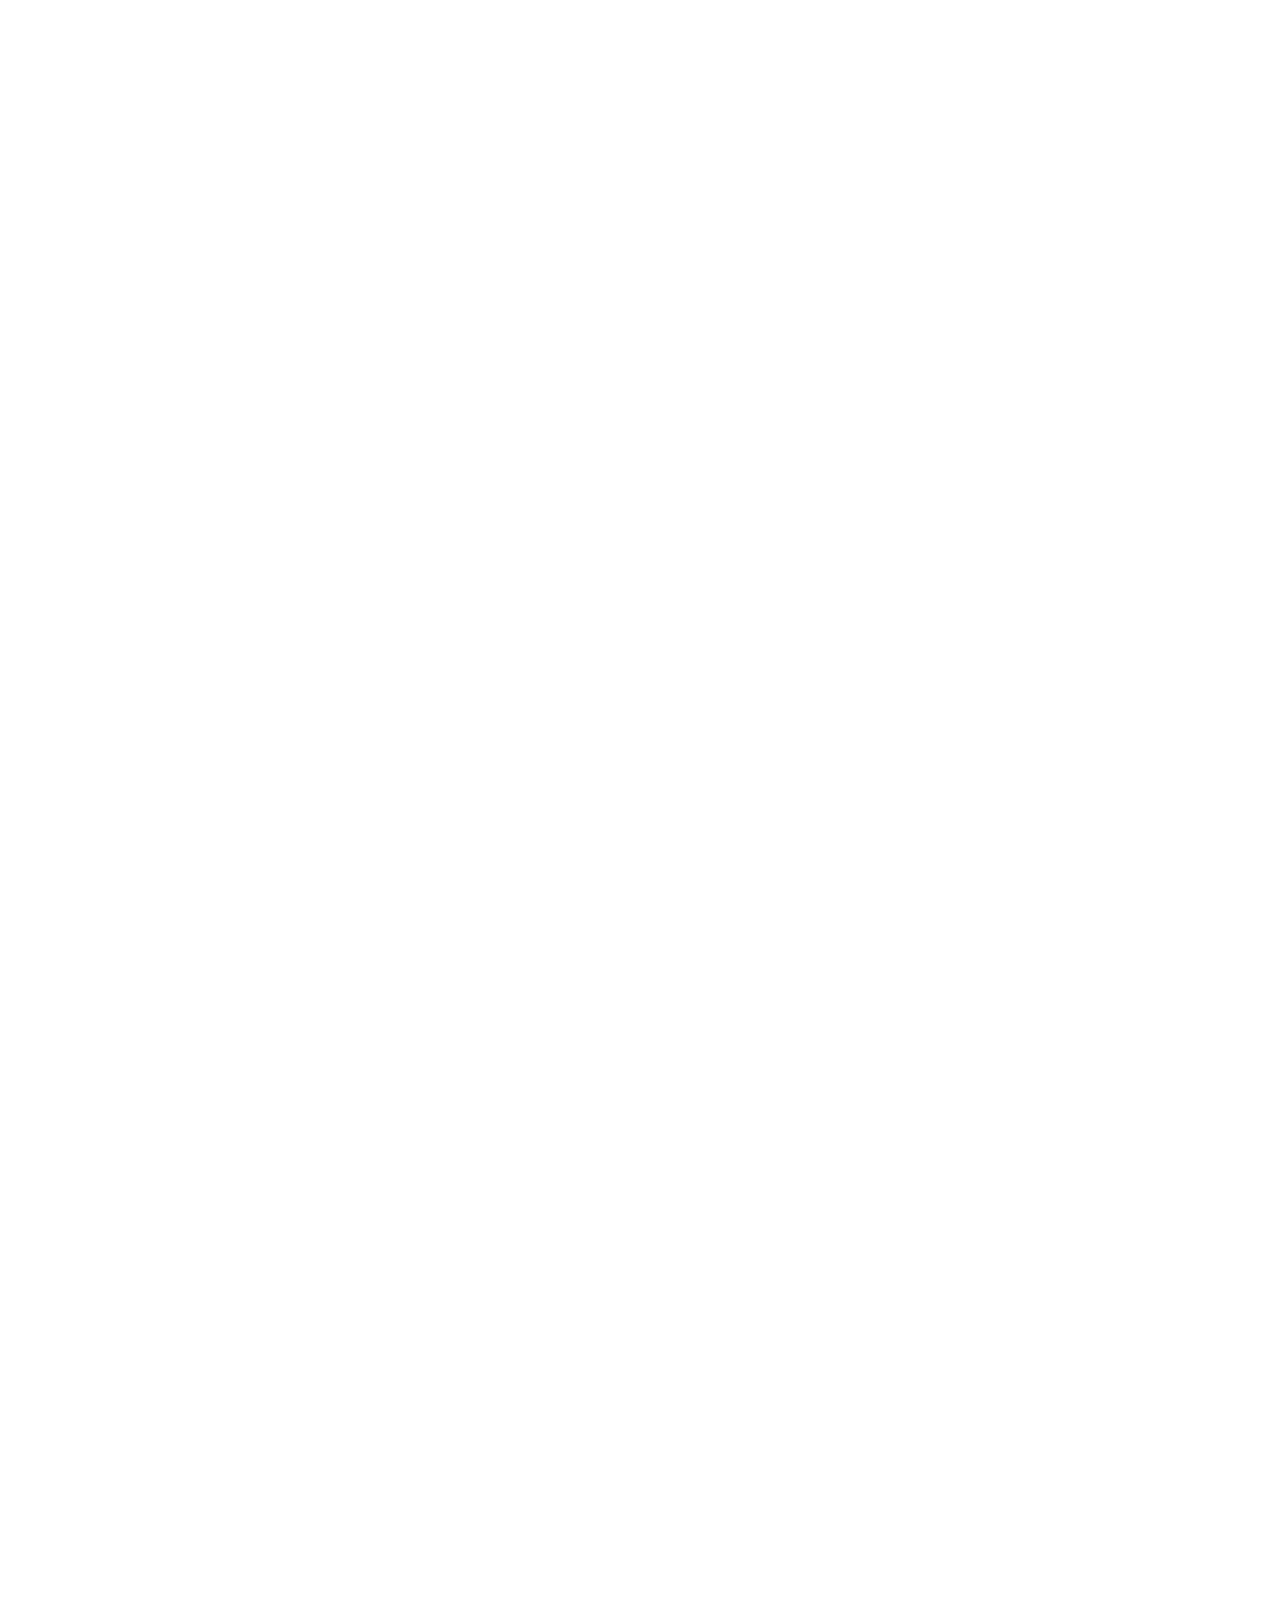
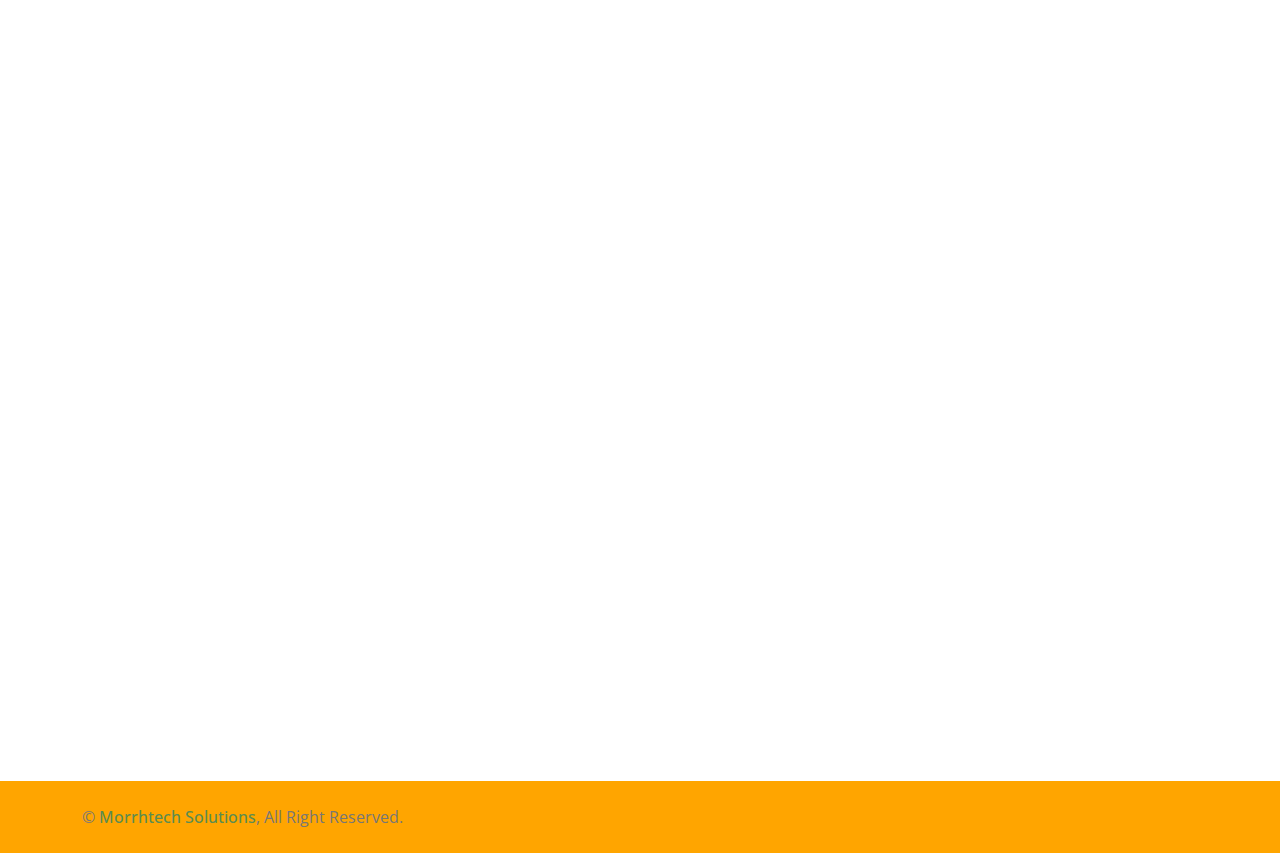
<file: whitening_body_cream.html>
<!DOCTYPE html>
<html lang="en">
  <head>
    <meta charset="utf-8">
    <title>Echelinks Nigeria Limited</title>
    <meta content="width=device-width, initial-scale=1.0" name="viewport">
    <meta content="" name="keywords">
    <meta content="" name="description">
  
    <!-- Favicon -->
    <link href="img/favicon.ico" rel="icon">
  
    <!-- Google Web Fonts -->
    <link rel="preconnect" href="https://fonts.googleapis.com">
    <link rel="preconnect" href="https://fonts.gstatic.com" crossorigin>
    <link
      href="https://fonts.googleapis.com/css2?family=Libre+Baskerville:wght@700&family=Open+Sans:wght@400;500;600&display=swap"
      rel="stylesheet">
  
    <!-- Icon Font Stylesheet -->
    <link href="https://cdnjs.cloudflare.com/ajax/libs/font-awesome/5.10.0/css/all.min.css" rel="stylesheet">
    <link href="https://cdn.jsdelivr.net/npm/bootstrap-icons@1.4.1/font/bootstrap-icons.css" rel="stylesheet">
  
    <!-- Libraries Stylesheet -->
    <link href="lib/animate/animate.min.css" rel="stylesheet">
    <link href="lib/owlcarousel/assets/owl.carousel.min.css" rel="stylesheet">
    <link href="lib/lightbox/css/lightbox.min.css" rel="stylesheet">
  
    <!-- Customized Bootstrap Stylesheet -->
    <link href="css/bootstrap.min.css" rel="stylesheet">
  
    <!-- Template Stylesheet -->
    <link href="css/style.css" rel="stylesheet">
  </head>
  

<body>
    <!-- Spinner Start -->
    <div id="spinner" class="show bg-white position-fixed translate-middle w-100 vh-100 top-50 start-50 d-flex align-items-center justify-content-center">
        <div class="spinner-border text-primary" role="status" style="width: 3rem; height: 3rem;"></div>
    </div>
    <!-- Spinner End -->


    <!-- Topbar Start -->
    <div class="container-fluid bg-dark px-0" style="background-color: #942b82;">
        <div class="row g-0 d-none d-lg-flex">
            <div class="col-lg-6 ps-5 text-start" style="background-color: #942b82;">
                <div class="h-100 d-inline-flex align-items-center text-light">
                    <span>Follow Us:</span>
                    <a class="btn btn-link text-light" href=""><i class="fab fa-facebook-f"></i></a>
                    <a class="btn btn-link text-light" href=""><i class="fab fa-twitter"></i></a>
                    <a class="btn btn-link text-light" href=""><i class="fab fa-linkedin-in"></i></a>
                    <a class="btn btn-link text-light" href="http://Instagram.com/cosmetics_villa_whole_sales_"><i class="fab fa-instagram"></i></a>
                </div>
            </div>
            <div class="col-lg-6 text-end" style="background-color: #942b82;">
                <div class="h-100 bg-secondary d-inline-flex align-items-center text-dark py-2 px-4" style="background-color: orange;">
                    <span class="me-2 fw-semi-bold" style="background-color: orange"><i class="fa fa-phone-alt me-2"></i>Call Us:</span>
                    <span style="background-color: ornage">+234 803 278 8410</span>
                </div>
            </div>
        </div>
    </div>
    <!-- Topbar End -->


    <!-- Navbar Start -->
    <nav class="navbar navbar-expand-lg bg-white navbar-light sticky-top px-4 px-lg-5">
        <a href="index.html" class="navbar-brand d-flex align-items-center">
            <h1 class="m-0" style="color: orange;">ECHELINKS</h1>
        </a>
        <button type="button" class="navbar-toggler me-0" data-bs-toggle="collapse" data-bs-target="#navbarCollapse">
            <span class="navbar-toggler-icon"></span>
        </button>
        <div class="collapse navbar-collapse" id="navbarCollapse">
            <div class="navbar-nav ms-auto p-4 p-lg-0">
                <a href="index.html" class="nav-item nav-link active">Home</a>
                <a href="about.html" class="nav-item nav-link">About</a>
                <div class="nav-item dropdown">
                    <a href="#" class="nav-link dropdown-toggle" data-bs-toggle="dropdown">Products</a>
                    <div class="dropdown-menu bg-light m-0">
                      <a href="whitening_body_cream.html" class="dropdown-item">Whitening Body Cream</a>
                      <a href="face_whitening_serum.html" class="dropdown-item">Face Whitening Serum</a>
                      <a href="facial_cream.html" class="dropdown-item">Facial Cream</a>
                      <a href="whitening_shower_gel.html" class="dropdown-item">Whitening Shower Gels</a>
                      <a href="tablet_soap.html" class="dropdown-item">Tablet Soap</a>
                      <!-- <a href="404.html" class="dropdown-item">Skin Whitening Teas and Body</a> -->
                      <a href="body_enhancement.html" class="dropdown-item">Enhancement Supplements</a>
                    </div>
                </div>
                <a href="contact.html" class="nav-item nav-link">Contact</a>
            </div>
            <div class="border-start ps-4 d-none d-lg-block">
                <button type="button" class="btn btn-sm p-0"><i class="fa fa-search"></i></button>
            </div>
        </div>
    </nav>
    <!-- Navbar End -->




    <!-- Team Start -->
    <div class="container-xxl py-5">
        <div class="container">
            <div class="text-center mx-auto wow fadeInUp" data-wow-delay="0.1s" style="max-width: 500px;">
                <p class="section-title bg-white text-center text-primary px-3">Our Products</p>
                <h1 class="mb-5" style="color: #942b82;">Whitening Body Cream</h1>
            </div>
            <div class="row g-4">
                <div class="col-lg-4 col-md-6 wow fadeInUp" data-wow-delay="0.1s">
                    <div class="team-item rounded p-4">
                        <img class="img-fluid rounded mb-4" src="images/body_creams/lotion1.jpg" alt="">
                        <!-- <h5>Adam Crew</h5>
                        <p class="text-primary">Founder</p> -->
                        <div class="d-flex justify-content-center">
                            <a class="btn btn-square btn-outline-secondary rounded-circle mx-1" href=""><i class="fab fa-facebook-f"></i></a>
                            <a class="btn btn-square btn-outline-secondary rounded-circle mx-1" href=""><i class="fab fa-twitter"></i></a>
                            <a class="btn btn-square btn-outline-secondary rounded-circle mx-1" href="http://Instagram.com/cosmetics_villa_whole_sales_"><i class="fab fa-instagram"></i></a>
                        </div>
                    </div>
                </div>
                <div class="col-lg-4 col-md-6 wow fadeInUp" data-wow-delay="0.3s">
                    <div class="team-item rounded p-4">
                        <img class="img-fluid rounded mb-4" src="images/body_creams/lotion10.jpg" alt="">
                        <!-- <h5>Doris Jordan</h5>
                        <p class="text-primary">Veterinarian</p> -->
                        <div class="d-flex justify-content-center">
                            <a class="btn btn-square btn-outline-secondary rounded-circle mx-1" href=""><i class="fab fa-facebook-f"></i></a>
                            <a class="btn btn-square btn-outline-secondary rounded-circle mx-1" href=""><i class="fab fa-twitter"></i></a>
                            <a class="btn btn-square btn-outline-secondary rounded-circle mx-1" href="http://Instagram.com/cosmetics_villa_whole_sales_"><i class="fab fa-instagram"></i></a>
                        </div>
                    </div>
                </div>
                <div class="col-lg-4 col-md-6 wow fadeInUp" data-wow-delay="0.5s">
                    <div class="team-item rounded p-4">
                        <img class="img-fluid rounded mb-4" src="images/body_creams/lotion11.jpg" alt="">
                        <!-- <h5>Jack Dawson</h5>
                        <p class="text-primary">Farmer</p> -->
                        <div class="d-flex justify-content-center">
                            <a class="btn btn-square btn-outline-secondary rounded-circle mx-1" href=""><i class="fab fa-facebook-f"></i></a>
                            <a class="btn btn-square btn-outline-secondary rounded-circle mx-1" href=""><i class="fab fa-twitter"></i></a>
                            <a class="btn btn-square btn-outline-secondary rounded-circle mx-1" href="http://Instagram.com/cosmetics_villa_whole_sales_"><i class="fab fa-instagram"></i></a>
                        </div>
                    </div>
                </div>
            </div>

            <div class="row g-4">
              <div class="col-lg-4 col-md-6 wow fadeInUp" data-wow-delay="0.1s">
                  <div class="team-item rounded p-4">
                      <img class="img-fluid rounded mb-4" src="images/body_creams/lotion12.jpg" alt="">
                      <!-- <h5>Adam Crew</h5>
                      <p class="text-primary">Founder</p> -->
                      <div class="d-flex justify-content-center">
                          <a class="btn btn-square btn-outline-secondary rounded-circle mx-1" href=""><i class="fab fa-facebook-f"></i></a>
                          <a class="btn btn-square btn-outline-secondary rounded-circle mx-1" href=""><i class="fab fa-twitter"></i></a>
                          <a class="btn btn-square btn-outline-secondary rounded-circle mx-1" href="http://Instagram.com/cosmetics_villa_whole_sales_"><i class="fab fa-instagram"></i></a>
                      </div>
                  </div>
              </div>
              <div class="col-lg-4 col-md-6 wow fadeInUp" data-wow-delay="0.3s">
                  <div class="team-item rounded p-4">
                      <img class="img-fluid rounded mb-4" src="images/body_creams/lotion13.jpg" alt="">
                      <!-- <h5>Doris Jordan</h5>
                      <p class="text-primary">Veterinarian</p> -->
                      <div class="d-flex justify-content-center">
                          <a class="btn btn-square btn-outline-secondary rounded-circle mx-1" href=""><i class="fab fa-facebook-f"></i></a>
                          <a class="btn btn-square btn-outline-secondary rounded-circle mx-1" href=""><i class="fab fa-twitter"></i></a>
                          <a class="btn btn-square btn-outline-secondary rounded-circle mx-1" href="http://Instagram.com/cosmetics_villa_whole_sales_"><i class="fab fa-instagram"></i></a>
                      </div>
                  </div>
              </div>
              <div class="col-lg-4 col-md-6 wow fadeInUp" data-wow-delay="0.5s">
                  <div class="team-item rounded p-4">
                      <img class="img-fluid rounded mb-4" src="images/body_creams/lotion14.jpg" alt="">
                      <!-- <h5>Jack Dawson</h5>
                      <p class="text-primary">Farmer</p> -->
                      <div class="d-flex justify-content-center">
                          <a class="btn btn-square btn-outline-secondary rounded-circle mx-1" href=""><i class="fab fa-facebook-f"></i></a>
                          <a class="btn btn-square btn-outline-secondary rounded-circle mx-1" href=""><i class="fab fa-twitter"></i></a>
                          <a class="btn btn-square btn-outline-secondary rounded-circle mx-1" href="http://Instagram.com/cosmetics_villa_whole_sales_"><i class="fab fa-instagram"></i></a>
                      </div>
                  </div>
              </div>
          </div>

          <div class="row g-4">
            <div class="col-lg-4 col-md-6 wow fadeInUp" data-wow-delay="0.1s">
                <div class="team-item rounded p-4">
                    <img class="img-fluid rounded mb-4" src="images/body_creams/lotion15.jpg" alt="">
                    <!-- <h5>Adam Crew</h5>
                    <p class="text-primary">Founder</p> -->
                    <div class="d-flex justify-content-center">
                        <a class="btn btn-square btn-outline-secondary rounded-circle mx-1" href=""><i class="fab fa-facebook-f"></i></a>
                        <a class="btn btn-square btn-outline-secondary rounded-circle mx-1" href=""><i class="fab fa-twitter"></i></a>
                        <a class="btn btn-square btn-outline-secondary rounded-circle mx-1" href="http://Instagram.com/cosmetics_villa_whole_sales_"><i class="fab fa-instagram"></i></a>
                    </div>
                </div>
            </div>
            <div class="col-lg-4 col-md-6 wow fadeInUp" data-wow-delay="0.3s">
                <div class="team-item rounded p-4">
                    <img class="img-fluid rounded mb-4" src="images/body_creams/lotion16.jpg" alt="">
                    <!-- <h5>Doris Jordan</h5>
                    <p class="text-primary">Veterinarian</p> -->
                    <div class="d-flex justify-content-center">
                        <a class="btn btn-square btn-outline-secondary rounded-circle mx-1" href=""><i class="fab fa-facebook-f"></i></a>
                        <a class="btn btn-square btn-outline-secondary rounded-circle mx-1" href=""><i class="fab fa-twitter"></i></a>
                        <a class="btn btn-square btn-outline-secondary rounded-circle mx-1" href="http://Instagram.com/cosmetics_villa_whole_sales_"><i class="fab fa-instagram"></i></a>
                    </div>
                </div>
            </div>
            <div class="col-lg-4 col-md-6 wow fadeInUp" data-wow-delay="0.5s">
                <div class="team-item rounded p-4">
                    <img class="img-fluid rounded mb-4" src="images/body_creams/lotion17.jpg" alt="">
                    <!-- <h5>Jack Dawson</h5>
                    <p class="text-primary">Farmer</p> -->
                    <div class="d-flex justify-content-center">
                        <a class="btn btn-square btn-outline-secondary rounded-circle mx-1" href=""><i class="fab fa-facebook-f"></i></a>
                        <a class="btn btn-square btn-outline-secondary rounded-circle mx-1" href=""><i class="fab fa-twitter"></i></a>
                        <a class="btn btn-square btn-outline-secondary rounded-circle mx-1" href="http://Instagram.com/cosmetics_villa_whole_sales_"><i class="fab fa-instagram"></i></a>
                    </div>
                </div>
            </div>
        </div>

        <div class="row g-4">
          <div class="col-lg-4 col-md-6 wow fadeInUp" data-wow-delay="0.1s">
              <div class="team-item rounded p-4">
                  <img class="img-fluid rounded mb-4" src="images/body_creams/lotion18.jpg" alt="">
                  <!-- <h5>Adam Crew</h5>
                  <p class="text-primary">Founder</p> -->
                  <div class="d-flex justify-content-center">
                      <a class="btn btn-square btn-outline-secondary rounded-circle mx-1" href=""><i class="fab fa-facebook-f"></i></a>
                      <a class="btn btn-square btn-outline-secondary rounded-circle mx-1" href=""><i class="fab fa-twitter"></i></a>
                      <a class="btn btn-square btn-outline-secondary rounded-circle mx-1" href="http://Instagram.com/cosmetics_villa_whole_sales_"><i class="fab fa-instagram"></i></a>
                  </div>
              </div>
          </div>
          <div class="col-lg-4 col-md-6 wow fadeInUp" data-wow-delay="0.3s">
              <div class="team-item rounded p-4">
                  <img class="img-fluid rounded mb-4" src="images/body_creams/lotion19.jpg" alt="">
                  <!-- <h5>Doris Jordan</h5>
                  <p class="text-primary">Veterinarian</p> -->
                  <div class="d-flex justify-content-center">
                      <a class="btn btn-square btn-outline-secondary rounded-circle mx-1" href=""><i class="fab fa-facebook-f"></i></a>
                      <a class="btn btn-square btn-outline-secondary rounded-circle mx-1" href=""><i class="fab fa-twitter"></i></a>
                      <a class="btn btn-square btn-outline-secondary rounded-circle mx-1" href="http://Instagram.com/cosmetics_villa_whole_sales_"><i class="fab fa-instagram"></i></a>
                  </div>
              </div>
          </div>
          <div class="col-lg-4 col-md-6 wow fadeInUp" data-wow-delay="0.5s">
              <div class="team-item rounded p-4">
                  <img class="img-fluid rounded mb-4" src="images/body_creams/lotion2.jpg" alt="">
                  <!-- <h5>Jack Dawson</h5>
                  <p class="text-primary">Farmer</p> -->
                  <div class="d-flex justify-content-center">
                      <a class="btn btn-square btn-outline-secondary rounded-circle mx-1" href=""><i class="fab fa-facebook-f"></i></a>
                      <a class="btn btn-square btn-outline-secondary rounded-circle mx-1" href=""><i class="fab fa-twitter"></i></a>
                      <a class="btn btn-square btn-outline-secondary rounded-circle mx-1" href="http://Instagram.com/cosmetics_villa_whole_sales_"><i class="fab fa-instagram"></i></a>
                  </div>
              </div>
          </div>
      </div>

      <div class="row g-4">
        <div class="col-lg-4 col-md-6 wow fadeInUp" data-wow-delay="0.1s">
            <div class="team-item rounded p-4">
                <img class="img-fluid rounded mb-4" src="images/body_creams/lotion61.jpg" alt="">
                <!-- <h5>Adam Crew</h5>
                <p class="text-primary">Founder</p> -->
                <div class="d-flex justify-content-center">
                    <a class="btn btn-square btn-outline-secondary rounded-circle mx-1" href=""><i class="fab fa-facebook-f"></i></a>
                    <a class="btn btn-square btn-outline-secondary rounded-circle mx-1" href=""><i class="fab fa-twitter"></i></a>
                    <a class="btn btn-square btn-outline-secondary rounded-circle mx-1" href="http://Instagram.com/cosmetics_villa_whole_sales_"><i class="fab fa-instagram"></i></a>
                </div>
            </div>
        </div>
        <div class="col-lg-4 col-md-6 wow fadeInUp" data-wow-delay="0.3s">
            <div class="team-item rounded p-4">
                <img class="img-fluid rounded mb-4" src="images/body_creams/lotion21.jpg" alt="">
                <!-- <h5>Doris Jordan</h5>
                <p class="text-primary">Veterinarian</p> -->
                <div class="d-flex justify-content-center">
                    <a class="btn btn-square btn-outline-secondary rounded-circle mx-1" href=""><i class="fab fa-facebook-f"></i></a>
                    <a class="btn btn-square btn-outline-secondary rounded-circle mx-1" href=""><i class="fab fa-twitter"></i></a>
                    <a class="btn btn-square btn-outline-secondary rounded-circle mx-1" href="http://Instagram.com/cosmetics_villa_whole_sales_"><i class="fab fa-instagram"></i></a>
                </div>
            </div>
        </div>
        <div class="col-lg-4 col-md-6 wow fadeInUp" data-wow-delay="0.5s">
            <div class="team-item rounded p-4">
                <img class="img-fluid rounded mb-4" src="images/body_creams/lotion22.jpg" alt="">
                <!-- <h5>Jack Dawson</h5>
                <p class="text-primary">Farmer</p> -->
                <div class="d-flex justify-content-center">
                    <a class="btn btn-square btn-outline-secondary rounded-circle mx-1" href=""><i class="fab fa-facebook-f"></i></a>
                    <a class="btn btn-square btn-outline-secondary rounded-circle mx-1" href=""><i class="fab fa-twitter"></i></a>
                    <a class="btn btn-square btn-outline-secondary rounded-circle mx-1" href="http://Instagram.com/cosmetics_villa_whole_sales_"><i class="fab fa-instagram"></i></a>
                </div>
            </div>
        </div>
    </div>

    <div class="row g-4">
      <div class="col-lg-4 col-md-6 wow fadeInUp" data-wow-delay="0.1s">
          <div class="team-item rounded p-4">
              <img class="img-fluid rounded mb-4" src="images/body_creams/lotion23.jpg" alt="">
              <!-- <h5>Adam Crew</h5>
              <p class="text-primary">Founder</p> -->
              <div class="d-flex justify-content-center">
                  <a class="btn btn-square btn-outline-secondary rounded-circle mx-1" href=""><i class="fab fa-facebook-f"></i></a>
                  <a class="btn btn-square btn-outline-secondary rounded-circle mx-1" href=""><i class="fab fa-twitter"></i></a>
                  <a class="btn btn-square btn-outline-secondary rounded-circle mx-1" href="http://Instagram.com/cosmetics_villa_whole_sales_"><i class="fab fa-instagram"></i></a>
              </div>
          </div>
      </div>
      <div class="col-lg-4 col-md-6 wow fadeInUp" data-wow-delay="0.3s">
          <div class="team-item rounded p-4">
              <img class="img-fluid rounded mb-4" src="images/body_creams/lotion24.jpg" alt="">
              <!-- <h5>Doris Jordan</h5>
              <p class="text-primary">Veterinarian</p> -->
              <div class="d-flex justify-content-center">
                  <a class="btn btn-square btn-outline-secondary rounded-circle mx-1" href=""><i class="fab fa-facebook-f"></i></a>
                  <a class="btn btn-square btn-outline-secondary rounded-circle mx-1" href=""><i class="fab fa-twitter"></i></a>
                  <a class="btn btn-square btn-outline-secondary rounded-circle mx-1" href="http://Instagram.com/cosmetics_villa_whole_sales_"><i class="fab fa-instagram"></i></a>
              </div>
          </div>
      </div>
      <div class="col-lg-4 col-md-6 wow fadeInUp" data-wow-delay="0.5s">
          <div class="team-item rounded p-4">
              <img class="img-fluid rounded mb-4" src="images/body_creams/lotion25.jpg" alt="">
              <!-- <h5>Jack Dawson</h5>
              <p class="text-primary">Farmer</p> -->
              <div class="d-flex justify-content-center">
                  <a class="btn btn-square btn-outline-secondary rounded-circle mx-1" href=""><i class="fab fa-facebook-f"></i></a>
                  <a class="btn btn-square btn-outline-secondary rounded-circle mx-1" href=""><i class="fab fa-twitter"></i></a>
                  <a class="btn btn-square btn-outline-secondary rounded-circle mx-1" href="http://Instagram.com/cosmetics_villa_whole_sales_"><i class="fab fa-instagram"></i></a>
              </div>
          </div>
      </div>
  </div>

  <div class="row g-4">
    <div class="col-lg-4 col-md-6 wow fadeInUp" data-wow-delay="0.1s">
        <div class="team-item rounded p-4">
            <img class="img-fluid rounded mb-4" src="images/body_creams/lotion26.jpg" alt="">
            <!-- <h5>Adam Crew</h5>
            <p class="text-primary">Founder</p> -->
            <div class="d-flex justify-content-center">
                <a class="btn btn-square btn-outline-secondary rounded-circle mx-1" href=""><i class="fab fa-facebook-f"></i></a>
                <a class="btn btn-square btn-outline-secondary rounded-circle mx-1" href=""><i class="fab fa-twitter"></i></a>
                <a class="btn btn-square btn-outline-secondary rounded-circle mx-1" href="http://Instagram.com/cosmetics_villa_whole_sales_"><i class="fab fa-instagram"></i></a>
            </div>
        </div>
    </div>
    <div class="col-lg-4 col-md-6 wow fadeInUp" data-wow-delay="0.3s">
        <div class="team-item rounded p-4">
            <img class="img-fluid rounded mb-4" src="images/body_creams/lotion29.jpg" alt="">
            <!-- <h5>Doris Jordan</h5>
            <p class="text-primary">Veterinarian</p> -->
            <div class="d-flex justify-content-center">
                <a class="btn btn-square btn-outline-secondary rounded-circle mx-1" href=""><i class="fab fa-facebook-f"></i></a>
                <a class="btn btn-square btn-outline-secondary rounded-circle mx-1" href=""><i class="fab fa-twitter"></i></a>
                <a class="btn btn-square btn-outline-secondary rounded-circle mx-1" href="http://Instagram.com/cosmetics_villa_whole_sales_"><i class="fab fa-instagram"></i></a>
            </div>
        </div>
    </div>
    <div class="col-lg-4 col-md-6 wow fadeInUp" data-wow-delay="0.5s">
        <div class="team-item rounded p-4">
            <img class="img-fluid rounded mb-4" src="images/body_creams/lotion37.jpg" alt="">
            <!-- <h5>Jack Dawson</h5>
            <p class="text-primary">Farmer</p> -->
            <div class="d-flex justify-content-center">
                <a class="btn btn-square btn-outline-secondary rounded-circle mx-1" href=""><i class="fab fa-facebook-f"></i></a>
                <a class="btn btn-square btn-outline-secondary rounded-circle mx-1" href=""><i class="fab fa-twitter"></i></a>
                <a class="btn btn-square btn-outline-secondary rounded-circle mx-1" href="http://Instagram.com/cosmetics_villa_whole_sales_"><i class="fab fa-instagram"></i></a>
            </div>
        </div>
    </div>
</div>

<div class="row g-4">
  <div class="col-lg-4 col-md-6 wow fadeInUp" data-wow-delay="0.1s">
      <div class="team-item rounded p-4">
          <img class="img-fluid rounded mb-4" src="images/body_creams/lotion38.jpg" alt="">
          <!-- <h5>Adam Crew</h5>
          <p class="text-primary">Founder</p> -->
          <div class="d-flex justify-content-center">
              <a class="btn btn-square btn-outline-secondary rounded-circle mx-1" href=""><i class="fab fa-facebook-f"></i></a>
              <a class="btn btn-square btn-outline-secondary rounded-circle mx-1" href=""><i class="fab fa-twitter"></i></a>
              <a class="btn btn-square btn-outline-secondary rounded-circle mx-1" href="http://Instagram.com/cosmetics_villa_whole_sales_"><i class="fab fa-instagram"></i></a>
          </div>
      </div>
  </div>
  <div class="col-lg-4 col-md-6 wow fadeInUp" data-wow-delay="0.3s">
      <div class="team-item rounded p-4">
          <img class="img-fluid rounded mb-4" src="images/body_creams/lotion39.jpg" alt="">
          <!-- <h5>Doris Jordan</h5>
          <p class="text-primary">Veterinarian</p> -->
          <div class="d-flex justify-content-center">
              <a class="btn btn-square btn-outline-secondary rounded-circle mx-1" href=""><i class="fab fa-facebook-f"></i></a>
              <a class="btn btn-square btn-outline-secondary rounded-circle mx-1" href=""><i class="fab fa-twitter"></i></a>
              <a class="btn btn-square btn-outline-secondary rounded-circle mx-1" href="http://Instagram.com/cosmetics_villa_whole_sales_"><i class="fab fa-instagram"></i></a>
          </div>
      </div>
  </div>
  <div class="col-lg-4 col-md-6 wow fadeInUp" data-wow-delay="0.5s">
      <div class="team-item rounded p-4">
          <img class="img-fluid rounded mb-4" src="images/body_creams/lotion4.jpg" alt="">
          <!-- <h5>Jack Dawson</h5>
          <p class="text-primary">Farmer</p> -->
          <div class="d-flex justify-content-center">
              <a class="btn btn-square btn-outline-secondary rounded-circle mx-1" href=""><i class="fab fa-facebook-f"></i></a>
              <a class="btn btn-square btn-outline-secondary rounded-circle mx-1" href=""><i class="fab fa-twitter"></i></a>
              <a class="btn btn-square btn-outline-secondary rounded-circle mx-1" href="http://Instagram.com/cosmetics_villa_whole_sales_"><i class="fab fa-instagram"></i></a>
          </div>
      </div>
  </div>
</div>

<div class="row g-4">
  <div class="col-lg-4 col-md-6 wow fadeInUp" data-wow-delay="0.1s">
      <div class="team-item rounded p-4">
          <img class="img-fluid rounded mb-4" src="images/body_creams/lotion40.jpg" alt="">
          <!-- <h5>Adam Crew</h5>
          <p class="text-primary">Founder</p> -->
          <div class="d-flex justify-content-center">
              <a class="btn btn-square btn-outline-secondary rounded-circle mx-1" href=""><i class="fab fa-facebook-f"></i></a>
              <a class="btn btn-square btn-outline-secondary rounded-circle mx-1" href=""><i class="fab fa-twitter"></i></a>
              <a class="btn btn-square btn-outline-secondary rounded-circle mx-1" href="http://Instagram.com/cosmetics_villa_whole_sales_"><i class="fab fa-instagram"></i></a>
          </div>
      </div>
  </div>
  <div class="col-lg-4 col-md-6 wow fadeInUp" data-wow-delay="0.3s">
      <div class="team-item rounded p-4">
          <img class="img-fluid rounded mb-4" src="images/body_creams/lotion44.jpg" alt="">
          <!-- <h5>Doris Jordan</h5>
          <p class="text-primary">Veterinarian</p> -->
          <div class="d-flex justify-content-center">
              <a class="btn btn-square btn-outline-secondary rounded-circle mx-1" href=""><i class="fab fa-facebook-f"></i></a>
              <a class="btn btn-square btn-outline-secondary rounded-circle mx-1" href=""><i class="fab fa-twitter"></i></a>
              <a class="btn btn-square btn-outline-secondary rounded-circle mx-1" href="http://Instagram.com/cosmetics_villa_whole_sales_"><i class="fab fa-instagram"></i></a>
          </div>
      </div>
  </div>
  <div class="col-lg-4 col-md-6 wow fadeInUp" data-wow-delay="0.5s">
      <div class="team-item rounded p-4">
          <img class="img-fluid rounded mb-4" src="images/body_creams/lotion47.jpg" alt="">
          <!-- <h5>Jack Dawson</h5>
          <p class="text-primary">Farmer</p> -->
          <div class="d-flex justify-content-center">
              <a class="btn btn-square btn-outline-secondary rounded-circle mx-1" href=""><i class="fab fa-facebook-f"></i></a>
              <a class="btn btn-square btn-outline-secondary rounded-circle mx-1" href=""><i class="fab fa-twitter"></i></a>
              <a class="btn btn-square btn-outline-secondary rounded-circle mx-1" href="http://Instagram.com/cosmetics_villa_whole_sales_"><i class="fab fa-instagram"></i></a>
          </div>
      </div>
  </div>
</div>

<div class="row g-4">
  <div class="col-lg-4 col-md-6 wow fadeInUp" data-wow-delay="0.1s">
      <div class="team-item rounded p-4">
          <img class="img-fluid rounded mb-4" src="images/body_creams/lotion49.jpg" alt="">
          <!-- <h5>Adam Crew</h5>
          <p class="text-primary">Founder</p> -->
          <div class="d-flex justify-content-center">
              <a class="btn btn-square btn-outline-secondary rounded-circle mx-1" href=""><i class="fab fa-facebook-f"></i></a>
              <a class="btn btn-square btn-outline-secondary rounded-circle mx-1" href=""><i class="fab fa-twitter"></i></a>
              <a class="btn btn-square btn-outline-secondary rounded-circle mx-1" href="http://Instagram.com/cosmetics_villa_whole_sales_"><i class="fab fa-instagram"></i></a>
          </div>
      </div>
  </div>
  <div class="col-lg-4 col-md-6 wow fadeInUp" data-wow-delay="0.3s">
      <div class="team-item rounded p-4">
          <img class="img-fluid rounded mb-4" src="images/body_creams/lotion55.jpg" alt="">
          <!-- <h5>Doris Jordan</h5>
          <p class="text-primary">Veterinarian</p> -->
          <div class="d-flex justify-content-center">
              <a class="btn btn-square btn-outline-secondary rounded-circle mx-1" href=""><i class="fab fa-facebook-f"></i></a>
              <a class="btn btn-square btn-outline-secondary rounded-circle mx-1" href=""><i class="fab fa-twitter"></i></a>
              <a class="btn btn-square btn-outline-secondary rounded-circle mx-1" href="http://Instagram.com/cosmetics_villa_whole_sales_"><i class="fab fa-instagram"></i></a>
          </div>
      </div>
  </div>
  <div class="col-lg-4 col-md-6 wow fadeInUp" data-wow-delay="0.5s">
      <div class="team-item rounded p-4">
          <img class="img-fluid rounded mb-4" src="images/body_creams/lotion7.jpg" alt="">
          <!-- <h5>Jack Dawson</h5>
          <p class="text-primary">Farmer</p> -->
          <div class="d-flex justify-content-center">
              <a class="btn btn-square btn-outline-secondary rounded-circle mx-1" href=""><i class="fab fa-facebook-f"></i></a>
              <a class="btn btn-square btn-outline-secondary rounded-circle mx-1" href=""><i class="fab fa-twitter"></i></a>
              <a class="btn btn-square btn-outline-secondary rounded-circle mx-1" href="http://Instagram.com/cosmetics_villa_whole_sales_"><i class="fab fa-instagram"></i></a>
          </div>
      </div>
  </div>
</div>

        </div>
    </div>
    <!-- Team End -->


   <!-- Footer Start -->
 <div class="container-fluid bg-dark footer mt-5 py-5 wow fadeIn" data-wow-delay="0.1s" style="background-color: #942b82;">
  <div class="container py-5">
      <div class="row g-5">
          <div class="col-lg-3 col-md-6">
              <h5 class="text-white mb-4">Our Office</h5>
              <p class="mb-2"><i class="fa fa-map-marker-alt me-3"></i>C13 Kano plaza, Trade Fair
                Complex, Lagos. Nigeria.</p>
              <p class="mb-2"><i class="fa fa-phone-alt me-3"></i>+234 803 278 8410</p>
              <p class="mb-2"><i class="fa fa-envelope me-3"></i>info@echelinks.com</p>
              <div class="d-flex pt-3">
                  <a class="btn btn-square btn-secondary rounded-circle me-2" href=""><i class="fab fa-twitter"></i></a>
                  <a class="btn btn-square btn-secondary rounded-circle me-2" href=""><i class="fab fa-facebook-f"></i></a>
                  <a class="btn btn-square btn-secondary rounded-circle me-2" href=""><i class="fab fa-youtube"></i></a>
                  <a class="btn btn-square btn-secondary rounded-circle me-2" href="http://Instagram.com/cosmetics_villa_whole_sales_"><i class="fab fa-linkedin-in"></i></a>
              </div>
          </div>
          <div class="col-lg-3 col-md-6">
              <h5 class="text-white mb-4">Quick Links</h5>
              <a class="btn btn-link" href="./about.html">About Us</a>
              <a class="btn btn-link" href="./contact.html">Contact Us</a>
              <a class="btn btn-link" href="./product.html">Our Products</a>
              <a class="btn btn-link" href="./contact.html">Support</a>
          </div>
          <div class="col-lg-3 col-md-6">
              <h5 class="text-white mb-4">Business Hours</h5>
              <p class="mb-1">Monday - Friday</p>
              <h6 class="text-light">08:00 am - 06:00 pm</h6>
              <p class="mb-1">Saturday</p>
              <h6 class="text-light">08:00 am - 06:00 pm</h6>
              <p class="mb-1">Sunday</p>
              <h6 class="text-light">Closed</h6>
          </div>
          <!-- <div class="col-lg-3 col-md-6">
              <h5 class="text-white mb-4">Newsletter</h5>
              <p>Dolor amet sit justo amet elitr clita ipsum elitr est.</p>
              <div class="position-relative w-100">
                  <input class="form-control bg-transparent w-100 py-3 ps-4 pe-5" type="text" placeholder="Your email">
                  <button type="button" class="btn btn-secondary py-2 position-absolute top-0 end-0 mt-2 me-2">SignUp</button>
              </div>
          </div> -->
      </div>
  </div>
</div>
<!-- Footer End -->


<!-- Copyright Start -->
<div class="container-fluid bg-secondary text-body copyright py-4">
  <div class="container">
      <div class="row">
          <div class="col-md-6 text-center text-md-start mb-3 mb-md-0">
              &copy; <a class="fw-semi-bold" href="#">Morrhtech Solutions</a>, All Right Reserved.
          </div>
          <div class="col-md-6 text-center text-md-end">
              <!--/*** This template is free as long as you keep the footer author’s credit link/attribution link/backlink. If you'd like to use the template without the footer author’s credit link/attribution link/backlink, you can purchase the Credit Removal License from "https://htmlcodex.com/credit-removal". Thank you for your support. ***/-->
              <!-- Designed By <a class="fw-semi-bold" href="https://htmlcodex.com">HTML Codex</a> -->
          </div>
      </div>
  </div>
</div>
<!-- Copyright End -->


<!-- Back to Top -->
<a href="#" class="btn btn-lg btn-primary btn-lg-square rounded-circle back-to-top"><i class="bi bi-arrow-up"></i></a>


<!-- JavaScript Libraries -->
<script src="https://code.jquery.com/jquery-3.4.1.min.js"></script>
<script src="https://cdn.jsdelivr.net/npm/bootstrap@5.0.0/dist/js/bootstrap.bundle.min.js"></script>
<script src="lib/wow/wow.min.js"></script>
<script src="lib/easing/easing.min.js"></script>
<script src="lib/waypoints/waypoints.min.js"></script>
<script src="lib/owlcarousel/owl.carousel.min.js"></script>
<script src="lib/counterup/counterup.min.js"></script>
<script src="lib/parallax/parallax.min.js"></script>
<script src="lib/lightbox/js/lightbox.min.js"></script>

<!-- Template Javascript -->
<script src="js/main.js"></script>
</body>

</html>
</file>
<file: css/style.css>
/********** Template CSS **********/
:root {
    --primary: #942b82;
    --secondary: orange;
    --light: orange;
    --dark: #942b82;
}

.back-to-top {
    position: fixed;
    display: none;
    right: 30px;
    bottom: 30px;
    z-index: 99;
}

.fw-bold {
    font-weight: 700 !important;
}

.fw-medium {
    font-weight: 600 !important;
}

.fw-semi-bold {
    font-weight: 500 !important;
}


/*** Spinner ***/
#spinner {
    opacity: 0;
    visibility: hidden;
    transition: opacity .5s ease-out, visibility 0s linear .5s;
    z-index: 99999;
}

#spinner.show {
    transition: opacity .5s ease-out, visibility 0s linear 0s;
    visibility: visible;
    opacity: 1;
}


/*** Button ***/
.btn {
    transition: .5s;
    font-weight: 500;
}

.btn-primary,
.btn-outline-primary:hover {
    color: var(--light);
}

.btn-secondary,
.btn-outline-secondary:hover {
    color: var(--dark);
}

.btn-square {
    width: 38px;
    height: 38px;
}

.btn-sm-square {
    width: 32px;
    height: 32px;
}

.btn-lg-square {
    width: 48px;
    height: 48px;
}

.btn-square,
.btn-sm-square,
.btn-lg-square {
    padding: 0;
    display: flex;
    align-items: center;
    justify-content: center;
    font-weight: normal;
}


/*** Navbar ***/
.navbar.sticky-top {
    top: -100px;
    transition: .5s;
}

.navbar .navbar-nav .nav-link {
    margin-right: 35px;
    padding: 25px 0;
    color: #942b82;
    font-size: 18px;
    font-weight: 500;
    outline: none;
}

.navbar .navbar-nav .nav-link:hover,
.navbar .navbar-nav .nav-link.active {
    color: var(--primary);
}

.navbar .dropdown-toggle::after {
    border: none;
    content: "\f107";
    font-family: "Font Awesome 5 Free";
    font-weight: 900;
    vertical-align: middle;
    margin-left: 8px;
}

@media (max-width: 991.98px) {
    .navbar .navbar-nav .nav-link  {
        margin-right: 0;
        padding: 10px 0;
    }

    .navbar .navbar-nav {
        border-top: 1px solid #EEEEEE;
    }
}

@media (min-width: 992px) {
    .navbar .nav-item .dropdown-menu {
        display: block;
        border: none;
        margin-top: 0;
        top: 150%;
        opacity: 0;
        visibility: hidden;
        transition: .5s;
    }

    .navbar .nav-item:hover .dropdown-menu {
        top: 100%;
        visibility: visible;
        transition: .5s;
        opacity: 1;
    }
}


/*** Header ***/
.carousel-caption {
    top: 0;
    left: 0;
    right: 0;
    bottom: 0;
    display: flex;
    align-items: center;
    background: rgba(0, 0, 0, .1);
    z-index: 1;
}

.carousel-control-prev,
.carousel-control-next {
    width: 15%;
}

.carousel-control-prev-icon,
.carousel-control-next-icon {
    width: 3rem;
    height: 3rem;
    border-radius: 3rem;
    background-color: var(--primary);
    border: 10px solid var(--primary);
}

@media (max-width: 768px) {
    #header-carousel .carousel-item {
        position: relative;
        min-height: 450px;
    }
    
    #header-carousel .carousel-item img {
        position: absolute;
        width: 100%;
        height: 100%;
        object-fit: cover;
    }
}

.page-header {
    background: url(../images/facial_cream/facial_cream15.jpg) center center no-repeat;
    background-size: cover;
}

.page-header .breadcrumb-item+.breadcrumb-item::before {
    color: var(--light);
}

.page-header .breadcrumb-item,
.page-header .breadcrumb-item a {
    font-size: 18px;
    color: var(--light);
}


/*** Section Title ***/
.section-title {
    position: relative;
    display: inline-block;
    text-transform: uppercase;
    font-weight: 600;
}

.section-title::before {
    position: absolute;
    content: "";
    width: calc(100% + 80px);
    height: 2px;
    top: 5px;
    left: -40px;
    background: var(--primary);
    z-index: -1;
}

.section-title::after {
    position: absolute;
    content: "";
    width: calc(100% + 120px);
    height: 2px;
    bottom: 6px;
    left: -60px;
    background: var(--primary);
    z-index: -1;
}

.section-title.text-start::before {
    width: calc(100% + 40px);
    left: 0;
}

.section-title.text-start::after {
    width: calc(100% + 60px);
    left: 0;
}


/*** About ***/
.about-experience {
    position: absolute;
    width: 100%;
    height: 100%;
    right: -45px;
    bottom: -45px;
    display: flex;
    flex-direction: column;
    align-items: center;
    justify-content: center;
}


/*** Service ***/
.service-item {
    position: relative;
    border-radius: 8px;
    box-shadow: 0 0 45px rgba(0, 0, 0, .07);
}

.service-item .service-img {
    position: absolute;
    width: 100%;
    height: 100%;
    top: 0;
    left: 0;
    border-radius: 8px;
    overflow: hidden;
    z-index: -1;
}

.service-item .service-img img {
    position: absolute;
    width: 100%;
    height: 100%;
    left: 0;
    object-fit: cover;
    border-radius: 10px;
}

.service-item .service-img::before {
    position: absolute;
    content: "";
    width: 100%;
    height: 100%;
    top: 0;
    left: 0;
    background: rgba(0, 0, 0, .5);
    border-radius: 10px;
    z-index: 1;
}

.service-item .service-img::after {
    position: absolute;
    content: "";
    width: 100%;
    height: 100%;
    top: 0;
    left: 0;
    background: #FFFFFF;
    transition: .5s ease-out;
    z-index: 2;
}

.service-item:hover .service-img::after {
    width: 0;
    left: auto;
    right: 0;
}

.service-item .service-text .service-icon {
    width: 140px;
    height: 140px;
    padding: 15px;
    margin-top: -70px;
    margin-bottom: 40px;
    background: #FFFFFF;
    border-radius: 140px;
    overflow: hidden;
    box-shadow: 0 0 60px rgba(0, 0, 0, .1);
}

.service-item .service-text h5,
.service-item .service-text p {
    transition: .5s;
}

.service-item:hover .service-text h5,
.service-item:hover .service-text p {
    color: #FFFFFF;
}

.service-item .service-text .btn {
    color: var(--secondary);
    background: #FFFFFF;
    box-shadow: 0 0 45px rgba(0, 0, 0, .25);
}

.service-item .service-text .btn:hover {
    color: var(--dark);
    background: var(--secondary);
}


/*** Product ***/
.product-item {
    position: relative;
    border-radius: 8px;
    overflow: hidden;
    box-shadow: 0 0 45px rgba(0, 0, 0, .07);
}

.product-item .product-overlay {
    position: absolute;
    width: 100%;
    height: 100%;
    top: 0;
    left: 0;
    display: flex;
    align-items: center;
    justify-content: center;
    background: rgba(0, 0, 0, .5);
    opacity: 0;
    padding-top: 60px;
    transition: .5s;
}

.product-item:hover .product-overlay {
    opacity: 1;
    padding-top: 0;
}


/*** Team ***/
.team-item {
    position: relative;
    text-align: center;
    border-radius: 8px;
    box-shadow: 0 0 45px rgba(0, 0, 0, .07);
}

.team-item .btn {
    border-color: transparent;
    box-shadow: 0 0 45px rgba(0, 0, 0, .2);
}


/*** Testimonial ***/
.testimonial-img {
    position: relative;
    min-height: 400px;
}

.testimonial-img::after {
    position: absolute;
    content: "\f10d";
    font-family: "Font Awesome 5 Free";
    font-weight: 900;
    font-size: 200px;
    color: #EEEEEE;
    top: 50%;
    left: 50%;
    transform: translate(-50%, -50%);
    z-index: -1;
}

.testimonial-img img {
    position: absolute;
    width: 100px;
    height: 100px;
    border-radius: 100px;
}

.testimonial-img img:nth-child(1) {
    top: 0;
    left: 0;
}

.testimonial-img img:nth-child(2) {
    top: 60%;
    left: 20%;
}

.testimonial-img img:nth-child(3) {
    top: 20%;
    left: 60%;
}

.testimonial-img img:nth-child(4) {
    bottom: 0;
    right: 0;
}

.testimonial-img img .animated.pulse {
    animation-duration: 2s;
}

.testimonial-carousel .owl-item img {
    width: 100px;
    height: 100px;
    border-radius: 100px;
}

.testimonial-carousel .owl-nav {
    margin-top: 30px;
    display: flex;
}

.testimonial-carousel .owl-nav .owl-prev,
.testimonial-carousel .owl-nav .owl-next {
    margin-right: 15px;
    width: 45px;
    height: 45px;
    display: flex;
    align-items: center;
    justify-content: center;
    color: var(--secondary);
    border-radius: 45px;
    box-shadow: 0 0 45px rgba(0, 0, 0, .2);
    font-size: 22px;
    transition: .5s;
}

.testimonial-carousel .owl-nav .owl-prev:hover,
.testimonial-carousel .owl-nav .owl-next:hover {
    background: var(--secondary);
    color: var(--dark);
}


/*** Footer ***/
.footer {
    color: #B0B9AE;
}

.footer .btn.btn-link {
    display: block;
    margin-bottom: 5px;
    padding: 0;
    text-align: left;
    color: #B0B9AE;
    font-weight: normal;
    text-transform: capitalize;
    transition: .3s;
}

.footer .btn.btn-link::before {
    position: relative;
    content: "\f105";
    font-family: "Font Awesome 5 Free";
    font-weight: 900;
    margin-right: 10px;
}

.footer .btn.btn-link:hover {
    color: var(--light);
    letter-spacing: 1px;
    box-shadow: none;
}
</file>
